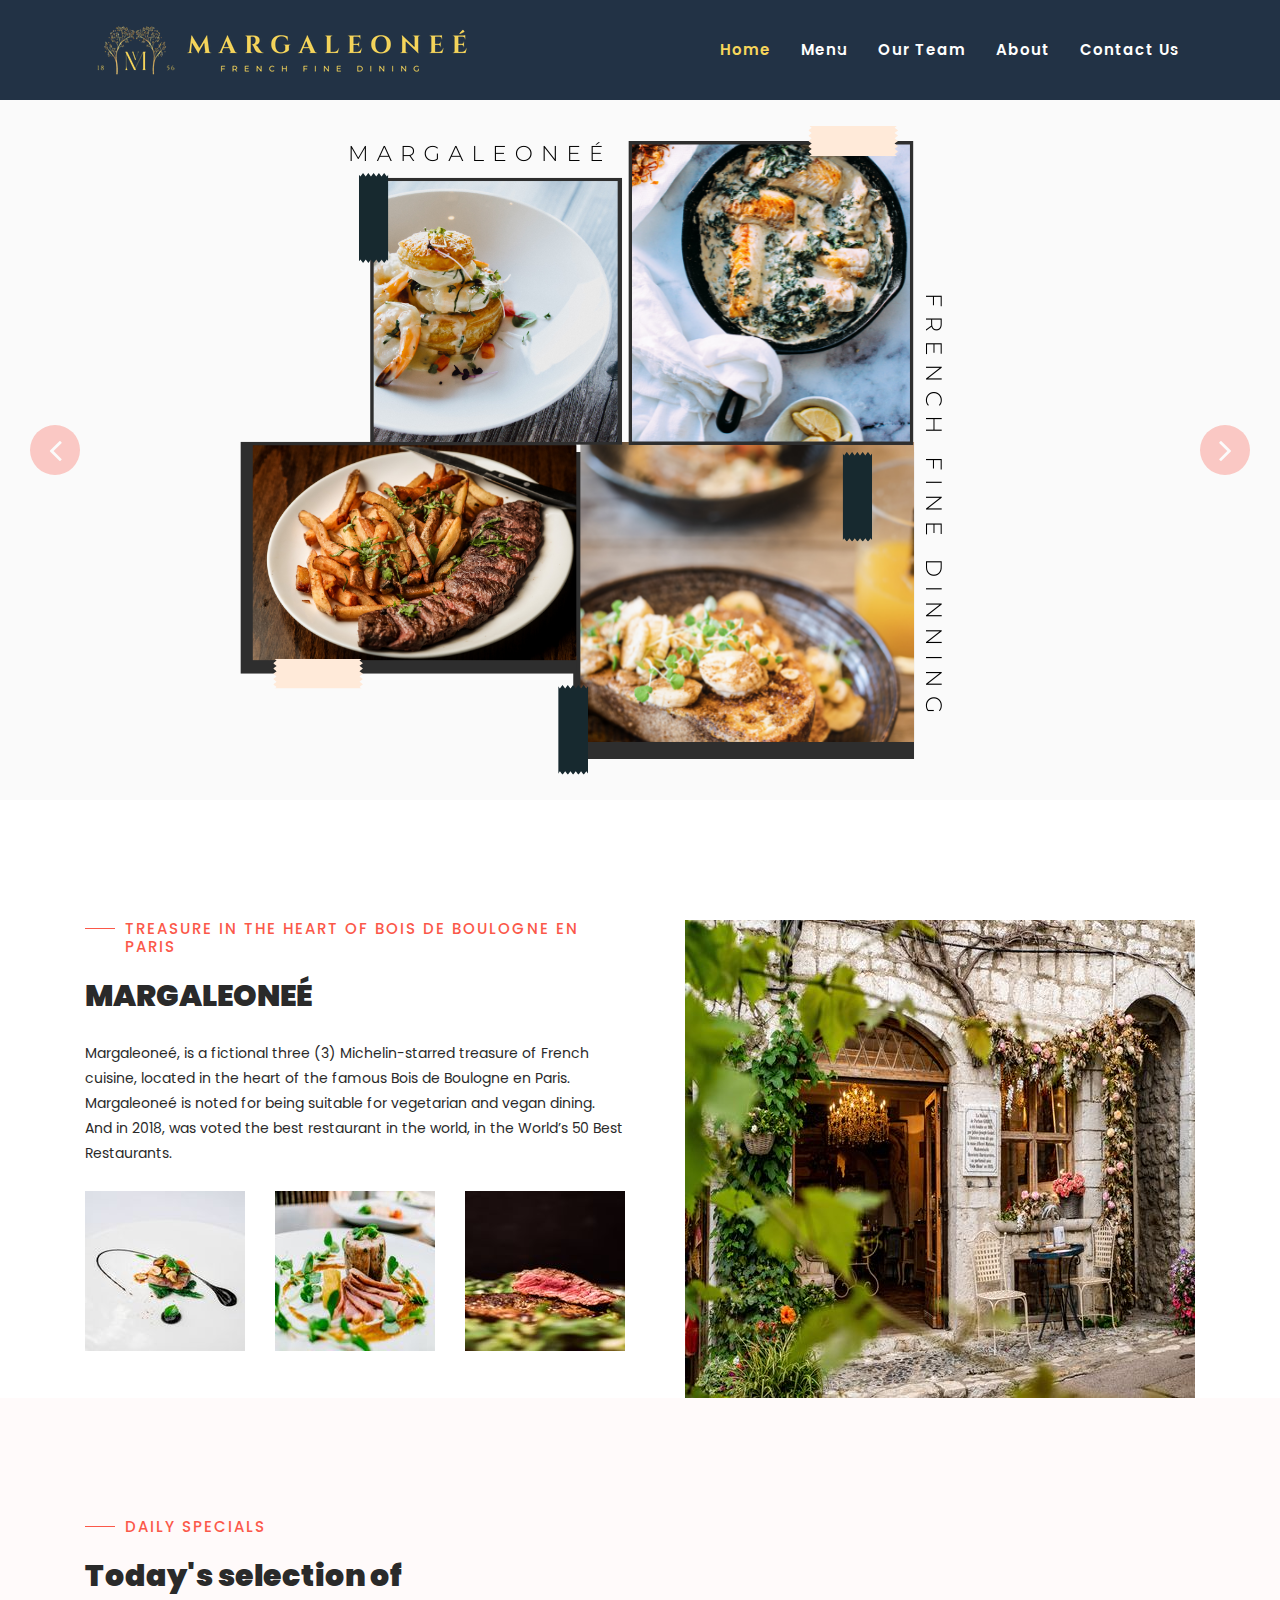
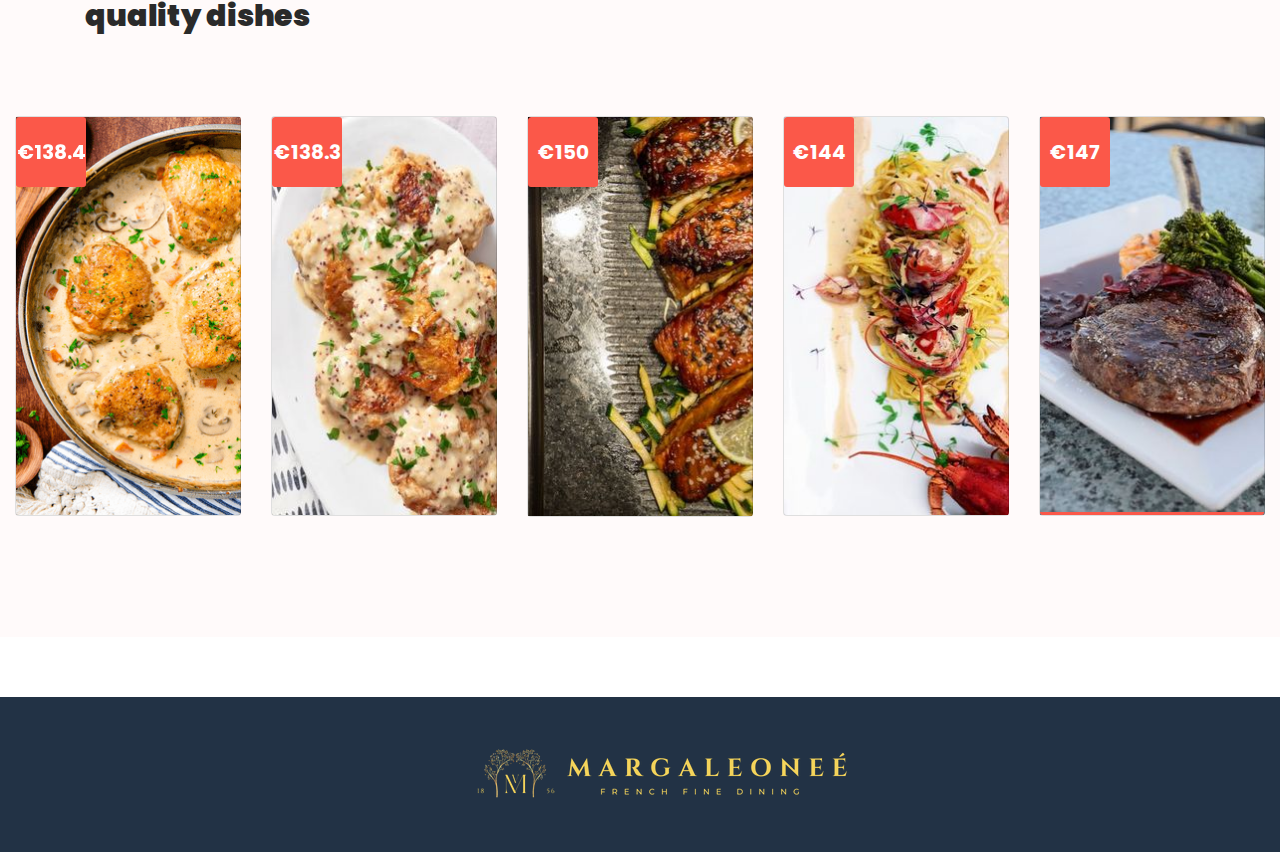
<file: index.html>
<!DOCTYPE html>
<html lang="en">

  <head>

    <meta charset="utf-8">
    <meta name="viewport" content="width=device-width, initial-scale=1, shrink-to-fit=no">
    <meta name="description" content="">
    <meta name="author" content="">
    <link href="https://fonts.googleapis.com/css?family=Poppins:100,200,300,400,500,600,700,800,900&display=swap" rel="stylesheet">
    <link href="https://fonts.googleapis.com/css2?family=Dancing+Script:wght@400;500;600;700&display=swap" rel="stylesheet">
    <link rel="icon" type="image/png" href="/assets/images/favicon.png">
    <title>Official Website - Margaleoneé</title>

    <!-- Additional CSS Files -->
    <link rel="stylesheet" type="text/css" href="assets/css/bootstrap.min.css">

    <link rel="stylesheet" type="text/css" href="assets/css/font-awesome.css">

    <link rel="stylesheet" href="assets/css/maincss.css">

    <link rel="stylesheet" href="assets/css/owl-carousel.css">

    <link rel="stylesheet" href="assets/css/lightbox.css">

    </head>
    
    <body>
    
    <!-- ***** Preloader Start ***** -->
    <div id="preloader">
        <div class="jumper">
            <div></div>
            <div></div>
            <div></div>
        </div>
    </div>  
    <!-- ***** Preloader End ***** -->
    
    <!-- ***** Header Area Start ***** -->
    <header class="header-area header-sticky">
        <div class="container">
            <div class="row">
                <div class="col-12">
                    <nav class="main-nav">
                        <!-- ***** Logo Start ***** -->
                        <a href="/index.html" class="logo">
                            <img src="assets/images/400x55.png">
                        </a>
                        <!-- ***** Logo End ***** -->
                        <!-- ***** Menu Start ***** -->
                        <ul class="nav">
                            <li class="scroll-to-section"><a href="/index.html" class="active">Home</a></li>
                            <li class="submenu">
                                <a href="javascript:;">Menu</a>
                                <ul>
                                    <li><a href="/appetizers.html" target="_blank">Appetizers</a></li>
                                    <li><a href="/maincourse.html" target="_blank">Main Course</a></li>
                                    <li><a href="/desserts.html" target="_blank">Desserts</a></li>
                                    <li><a href="/beverages.html" target="_blank">Beverages</a></li>
                                    <li><a href="/wines.html" target="_blank">Wines</a></li>
                                </ul>
                            </li>
                            <li class="scroll-to-section"><a href="/team.html">Our Team</a></li> 
                            <li class="scroll-to-section"><a href="/aboutus.html">About</a></li>
                            <li class="submenu">
                                <a href="javascript:;">Contact Us</a>
                                <ul>
                                    <li><a href="/locations.html">Locations</a></li>
                                    <li><a href="/booking.html">Booking & Reservations</a></li>
                                </ul>
                            </li>
                        </ul>
                        </ul>        
                        <a class='menu-trigger'>
                            <span>Menu</span>
                        </a>
                        <!-- ***** Menu End ***** -->
                    </nav>
                </div>
            </div>
        </div>
    </header>
    <!-- ***** Header Area End ***** -->

    <!-- ***** Main Banner Area Start ***** -->
    <div id="top">
        <div class="container-fluid">
            <div class="row">
                <div class="col-lg-8">
                    <div class="main-banner header-text">
                        <div class="Modern-Slider">
                          <!-- Item -->
                          <div class="item">
                            <div class="img-fill">
                                <img src="assets/images/slide1.png" alt="">
                            </div>
                          </div>
                          <!-- // Item -->
                          <!-- Item -->
                          <div class="item">
                            <div class="img-fill">
                                <img src="assets/images/veggather.jpg" alt="">
                            </div>
                          </div>
                          <!-- // Item -->
                          <!-- Item -->
                          <div class="item">
                            <div class="img-fill">
                                <img src="assets/images/slide2.png" alt="">
                            </div>
                          </div>
                          <!-- // Item -->
                          <!-- Item -->
                          <div class="item">
                            <div class="img-fill">
                                <img src="assets/images/dining.jpg" alt="">
                            </div>
                          </div>
                          <!-- // Item -->
                        </div>
                    </div>
                </div>
            </div>
        </div>
    </div>
    <!-- ***** Main Banner Area End ***** -->

    <!-- ***** About Area Starts ***** -->
    <section class="section" id="about" style="margin-bottom: 0px;">
        <div class="container">
            <div class="row">
                <div class="col-lg-6 col-md-6 col-xs-12">
                    <div class="left-text-content">
                        <div class="section-heading">
                            <h6>TREASURE IN THE HEART OF BOIS DE BOULOGNE EN PARIS</h6>
                            <h2>MARGALEONEÉ</h2>
                        </div>
                        <p>Margaleoneé, is a fictional three (3) Michelin-starred treasure of French cuisine, located in the heart of the famous Bois de Boulogne en Paris. Margaleoneé is noted for being suitable for vegetarian and vegan dining. And in 2018, was voted the best restaurant in the world, in the World’s 50 Best Restaurants.</p>
                        <div class="row">
                            <div class="col-4">
                                <img src="assets/images/aboutfood1.jpg" alt="">
                            </div>
                            <div class="col-4">
                                <img src="assets/images/aboutfood2.jpg" alt="">
                            </div>
                            <div class="col-4">
                                <img src="assets/images/aboutfood3.jpg" alt="">
                            </div>
                        </div>
                    </div>
                </div>
                <div class="col-lg-6 col-md-6 col-xs-12">
                    <div class="right-content">
                        <div class="thumb">
                            <img src="assets/images/exterior.jpg" alt="">
                        </div>
                    </div>
                </div>
            </div>
        </div>
    </section>
    <!-- ***** About Area Ends ***** -->

    <!-- ***** Menu Area Starts ***** -->
    <section class="section" id="menu" style="margin-top: 0px;">
        <div class="container">
            <div class="row">
                <div class="col-lg-4">
                    <div class="section-heading">
                        <h6>Daily Specials</h6>
                        <h2>Today's selection of quality dishes</h2>
                    </div>
                </div>
            </div>
        </div>
        <div class="menu-item-carousel">
            <div class="col-lg-12">
                <div class="owl-menu-item owl-carousel">
                    <div class="item">
                        <div class='card card1'>
                            <div class="price"><h6>€138.4</h6></div>
                            <div class='info'>
                              <h1 class='title'>Chicken Fricassée</h1>
                              <p class='description'>Chicken Fricassée is a traditional French chicken stew made with browned chicken pieces.</p>
                              <div class="main-text-button">
                                  <div class="scroll-to-section"><a href="#"><i class="fa fa-angle-down"></i></a></div>
                              </div>
                            </div>
                        </div>
                    </div>
                    <div class="item">
                        <div class='card card2'>
                            <div class="price"><h6>€138.3</h6></div>
                            <div class='info'>
                              <h1 class='title'>Saucy French Chicken</h1>
                              <p class='description'>Crispy chicken, combined with a creamy bacon, mushroom, mustard and wine sauce</p>
                              <div class="main-text-button">
                                <div class="scroll-to-section"><a href="#"><i class="fa fa-angle-down"></i></a></div>
                              </div>
                            </div>
                        </div>
                    </div>
                    <div class="item">
                        <div class='card card3'>
                            <div class="price"><h6>€150</h6></div>
                            <div class='info'>
                              <h1 class='title'>Salmon Tartare</h1>
                              <p class='description'>Very popular fish renowned for its orange color and fatty meat. Our salmon is tartare grade, which means you can cook and enjoy it pretty much however you want</p>
                              <div class="main-text-button">
                                <div class="scroll-to-section"><a href="#"><i class="fa fa-angle-down"></i></a></div>
                              </div>
                            </div>
                        </div>
                    </div>
                    <div class="item">
                        <div class='card card4'>
                            <div class="price"><h6>€144</h6></div>
                            <div class='info'>
                              <h1 class='title'>Lobster alla Diavola</h1>
                              <p class='description'>Enjoy Lobster Cavatelli, made fresh daily: maine lobster, Mushrooms, Peas, & lemon cream</p>
                              <div class="main-text-button">
                                <div class="scroll-to-section"><a href="#"><i class="fa fa-angle-down"></i></a></div>
                              </div>
                            </div>
                        </div>
                    </div>
                    <div class="item">
                        <div class='card card5'>
                            <div class="price"><h6>€147</h6></div>
                            <div class='info'>
                              <h1 class='title'>Meat Galore</h1>
                              <p class='description'>Just a stone’s throw from French fine dining establishment known for their juicy, succulent steaks.
                              </p>
                              <div class="main-text-button">
                                <div class="scroll-to-section"><a href="#"><i class="fa fa-angle-down"></i></a></div>
                              </div>
                            </div>
                        </div>
                    </div>
                </div>
            </div>
        </div>
    </section>
    <!-- ***** Menu Area Ends ***** -->
    
    <!-- ***** Footer Start ***** -->
    <footer>
        <div class="container">
            <div class="row">
                <div class="col-lg-4 col-xs-12">
                    <div class="right-text-content">
                    </div>
                </div>
                <div class="col-lg-4">
                    <div class="logo">
                        <a href="index.html"><img src="assets/images/400x55.png" alt=""></a>
                    </div>
                </div>
                <div class="col-lg-4 col-xs-12">
                </div>
            </div>
        </div>
    </footer>

    <!-- jQuery -->
    <script src="assets/js/jquery-2.1.0.min.js"></script>

    <!-- Bootstrap -->
    <script src="assets/js/popper.js"></script>
    <script src="assets/js/bootstrap.min.js"></script>

    <!-- Plugins -->
    <script src="assets/js/owl-carousel.js"></script>
    <script src="assets/js/accordions.js"></script>
    <script src="assets/js/datepicker.js"></script>
    <script src="assets/js/scrollreveal.min.js"></script>
    <script src="assets/js/waypoints.min.js"></script>
    <script src="assets/js/jquery.counterup.min.js"></script>
    <script src="assets/js/imgfix.min.js"></script> 
    <script src="assets/js/slick.js"></script> 
    <script src="assets/js/lightbox.js"></script> 
    <script src="assets/js/isotope.js"></script> 
    
    <!-- Global Init -->
    <script src="assets/js/custom.js"></script>
    <script>

        $(function() {
            var selectedClass = "";
            $("p").click(function(){
            selectedClass = $(this).attr("data-rel");
            $("#portfolio").fadeTo(50, 0.1);
                $("#portfolio div").not("."+selectedClass).fadeOut();
            setTimeout(function() {
              $("."+selectedClass).fadeIn();
              $("#portfolio").fadeTo(50, 1);
            }, 500);
                
            });
        });

    </script>
  </body>
</html>
</file>
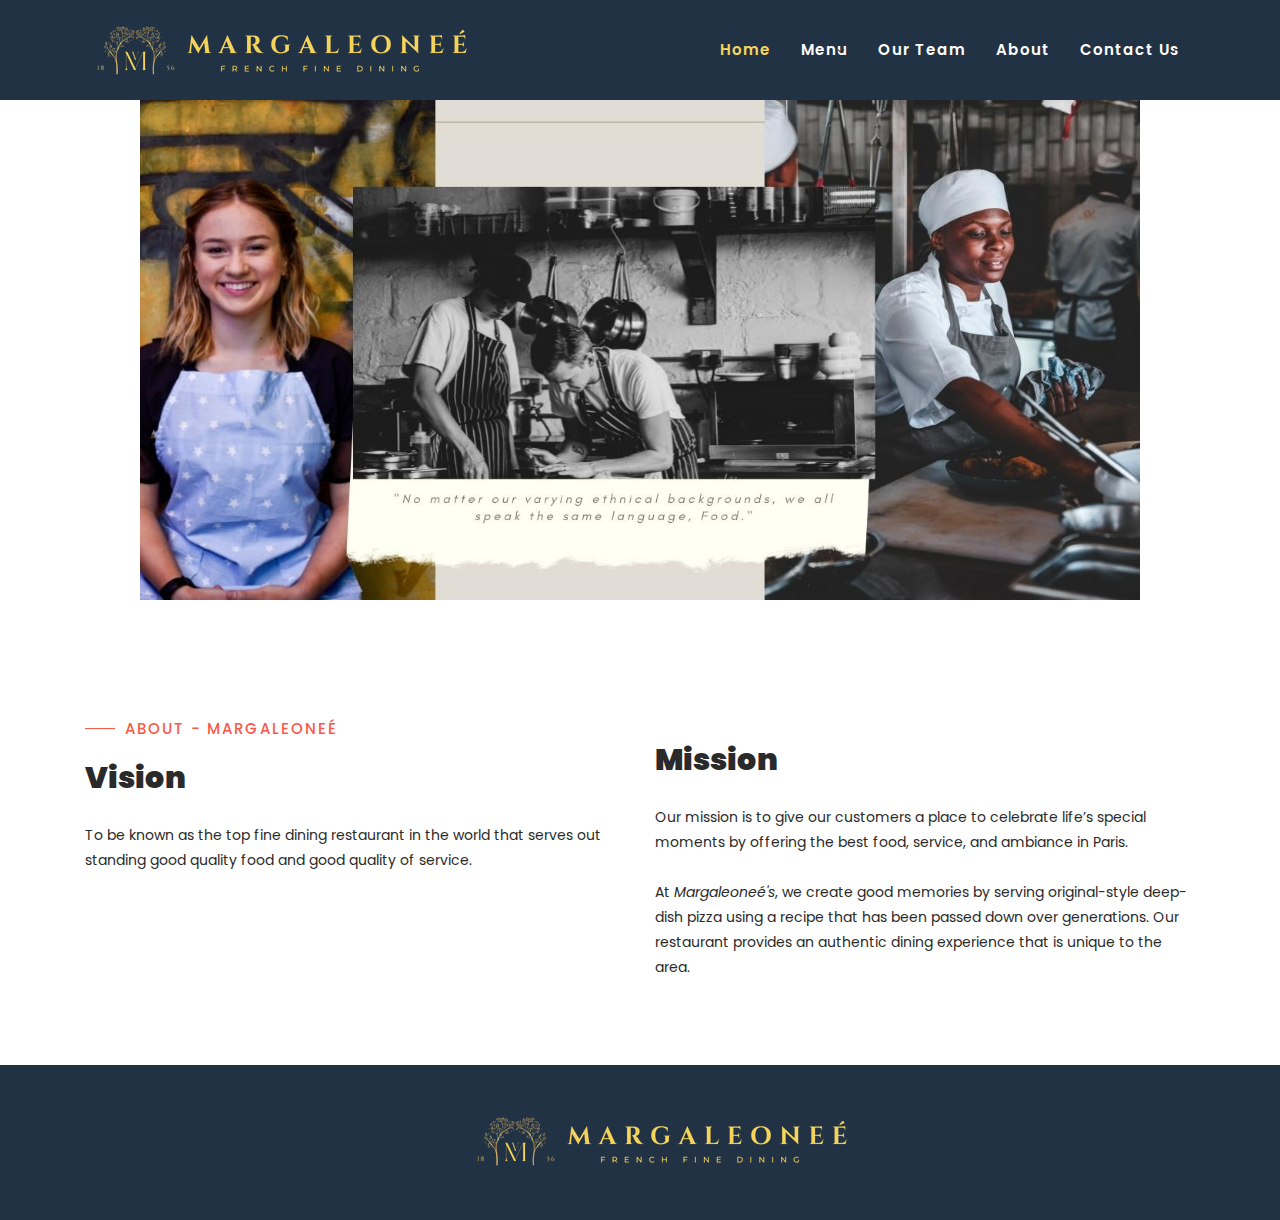
<file: aboutus.html>
<!DOCTYPE html>
<html lang="en">

  <head>

    <meta charset="utf-8">
    <meta name="viewport" content="width=device-width, initial-scale=1, shrink-to-fit=no">
    <meta name="description" content="">
    <meta name="author" content="">
    <link href="https://fonts.googleapis.com/css?family=Poppins:100,200,300,400,500,600,700,800,900&display=swap" rel="stylesheet">
    <link href="https://fonts.googleapis.com/css2?family=Dancing+Script:wght@400;500;600;700&display=swap" rel="stylesheet">

    <title>About - Margaleoneé</title>

    <!-- Additional CSS Files -->
    <link rel="stylesheet" type="text/css" href="assets/css/bootstrap.min.css">

    <link rel="stylesheet" type="text/css" href="assets/css/font-awesome.css">

    <link rel="stylesheet" href="assets/css/maincss.css">

    <link rel="stylesheet" href="assets/css/owl-carousel.css">

    <link rel="stylesheet" href="assets/css/lightbox.css">

    </head>
    
    <body>
    
    <!-- ***** Preloader Start ***** -->
    <div id="preloader">
        <div class="jumper">
            <div></div>
            <div></div>
            <div></div>
        </div>
    </div>  
    <!-- ***** Preloader End ***** -->
    
    
   <!-- ***** Header Area Start ***** -->
   <header class="header-area header-sticky">
    <div class="container">
        <div class="row">
            <div class="col-12">
                <nav class="main-nav">
                    <!-- ***** Logo Start ***** -->
                    <a href="index.html" class="logo">
                        <img src="assets/images/400x55.png">
                    </a>
                    <!-- ***** Logo End ***** -->
                    <!-- ***** Menu Start ***** -->
                    <ul class="nav">
                        <li class="scroll-to-section"><a href="/index.html" class="active">Home</a></li>
                        <li class="submenu">
                            <a href="javascript:;">Menu</a>
                            <ul>
                                <li><a href="/appetizers.html" target="_blank">Appetizers</a></li>
                                <li><a href="/maincourse.html" target="_blank">Main Course</a></li>
                                <li><a href="/desserts.html" target="_blank">Desserts</a></li>
                                <li><a href="/beverages.html" target="_blank">Beverages</a></li>
                                <li><a href="/wines.html" target="_blank">Wines</a></li>
                            </ul>
                        </li>
                        <li class="scroll-to-section"><a href="/team.html">Our Team</a></li> 
                        <li class="scroll-to-section"><a href="/aboutus.html">About</a></li>
                        <li class="submenu">
                            <a href="javascript:;">Contact Us</a>
                            <ul>
                                <li><a href="/locations.html">Locations</a></li>
                                <li><a href="/booking.html">Booking & Reservations</a></li>
                            </ul>
                        </li>
                    </ul>
                    </ul>        
                    <a class='menu-trigger'>
                        <span>Menu</span>
                    </a>
                    <!-- ***** Menu End ***** -->
                </nav>
            </div>
        </div>
    </div>
</header>
<!-- ***** Header Area End ***** -->

    <!-- ***** Main Banner Area Start ***** -->
    <div id="top">
        <div class="container-fluid">
            <div class="row" style="justify-content: center;">
                <!-- <div class="col-lg-8">
                    <div class="main-banner header-text">
                        <div class="Modern-Slider">
                            <div class="item">
                                <div class="img-fill">
                                    
                                </div>
                            </div>
                        </div>
                    </div>
                </div> -->
                <img src="assets/images/aboutteam.jpg" style="width: 1000px; height: 500px;" alt="">
            </div>
        </div>
    </div>
    <!-- ***** Main Banner Area End ***** -->

    <!-- ***** About Area Starts ***** -->
    <section class="section" id="about">
        <div class="container">
            <div class="row" style="justify-content: center;">
                <div class="col-lg-6 col-md-6 col-xs-12">
                    <div class="left-text-content">
                        <div class="section-heading">
                            <h6>About - Margaleoneé</h6>
                            <h2>Vision</h2>
                        </div>
                        <p>To be known as the top fine dining restaurant in the world that serves out standing good quality food and good quality of service.</p>
                        <!-- <div class="row">
                            <div class="col-4">
                                <img src="assets/images/about-thumb-01.jpg" alt="">
                            </div>
                            <div class="col-4">
                                <img src="assets/images/about-thumb-02.jpg" alt="">
                            </div>
                            <div class="col-4">
                                <img src="assets/images/about-thumb-03.jpg" alt="">
                            </div>
                        </div> -->
                    </div>
                </div>
                <div class="col-lg-6 col-md-6 col-xs-12">
                    <div class="left-text-content">
                        <div class="section-heading">
                            <h2>Mission</h2>
                        </div>
                        <p>Our mission is to give our customers a place to celebrate life’s special moments by offering the best food, service, and ambiance in Paris. <br><br>
                        At <em>Margaleoneé's</em>, we create good memories by serving original-style deep-dish pizza using a recipe that has been passed down over generations. Our restaurant provides an authentic dining experience that is unique to the area.
                        </p>
                        <!-- <div class="row">
                            <div class="col-4">
                                <img src="assets/images/about-thumb-01.jpg" alt="">
                            </div>
                            <div class="col-4">
                                <img src="assets/images/about-thumb-02.jpg" alt="">
                            </div>
                            <div class="col-4">
                                <img src="assets/images/about-thumb-03.jpg" alt="">
                            </div>
                        </div> -->
                    </div>
                </div>
                
            </div>
        </div>
    </section>
    <!-- ***** About Area Ends ***** -->
    
    <!-- ***** Footer Start ***** -->
    <footer>
        <div class="container">
            <div class="row">
                <div class="col-lg-4 col-xs-12"></div>
                <div class="col-lg-4">
                    <div class="logo">
                        <a href="index.html"><img src="assets/images/400x55.png" alt=""></a>
                    </div>
                </div>
            </div>
        </div>
    </footer>

    <!-- jQuery -->
    <script src="assets/js/jquery-2.1.0.min.js"></script>

    <!-- Bootstrap -->
    <script src="assets/js/popper.js"></script>
    <script src="assets/js/bootstrap.min.js"></script>

    <!-- Plugins -->
    <script src="assets/js/owl-carousel.js"></script>
    <script src="assets/js/accordions.js"></script>
    <script src="assets/js/datepicker.js"></script>
    <script src="assets/js/scrollreveal.min.js"></script>
    <script src="assets/js/waypoints.min.js"></script>
    <script src="assets/js/jquery.counterup.min.js"></script>
    <script src="assets/js/imgfix.min.js"></script> 
    <script src="assets/js/slick.js"></script> 
    <script src="assets/js/lightbox.js"></script> 
    <script src="assets/js/isotope.js"></script> 
    
    <!-- Global Init -->
    <script src="assets/js/custom.js"></script>
    <script>

        $(function() {
            var selectedClass = "";
            $("p").click(function(){
            selectedClass = $(this).attr("data-rel");
            $("#portfolio").fadeTo(50, 0.1);
                $("#portfolio div").not("."+selectedClass).fadeOut();
            setTimeout(function() {
              $("."+selectedClass).fadeIn();
              $("#portfolio").fadeTo(50, 1);
            }, 500);
                
            });
        });

    </script>
  </body>
</html>
</file>
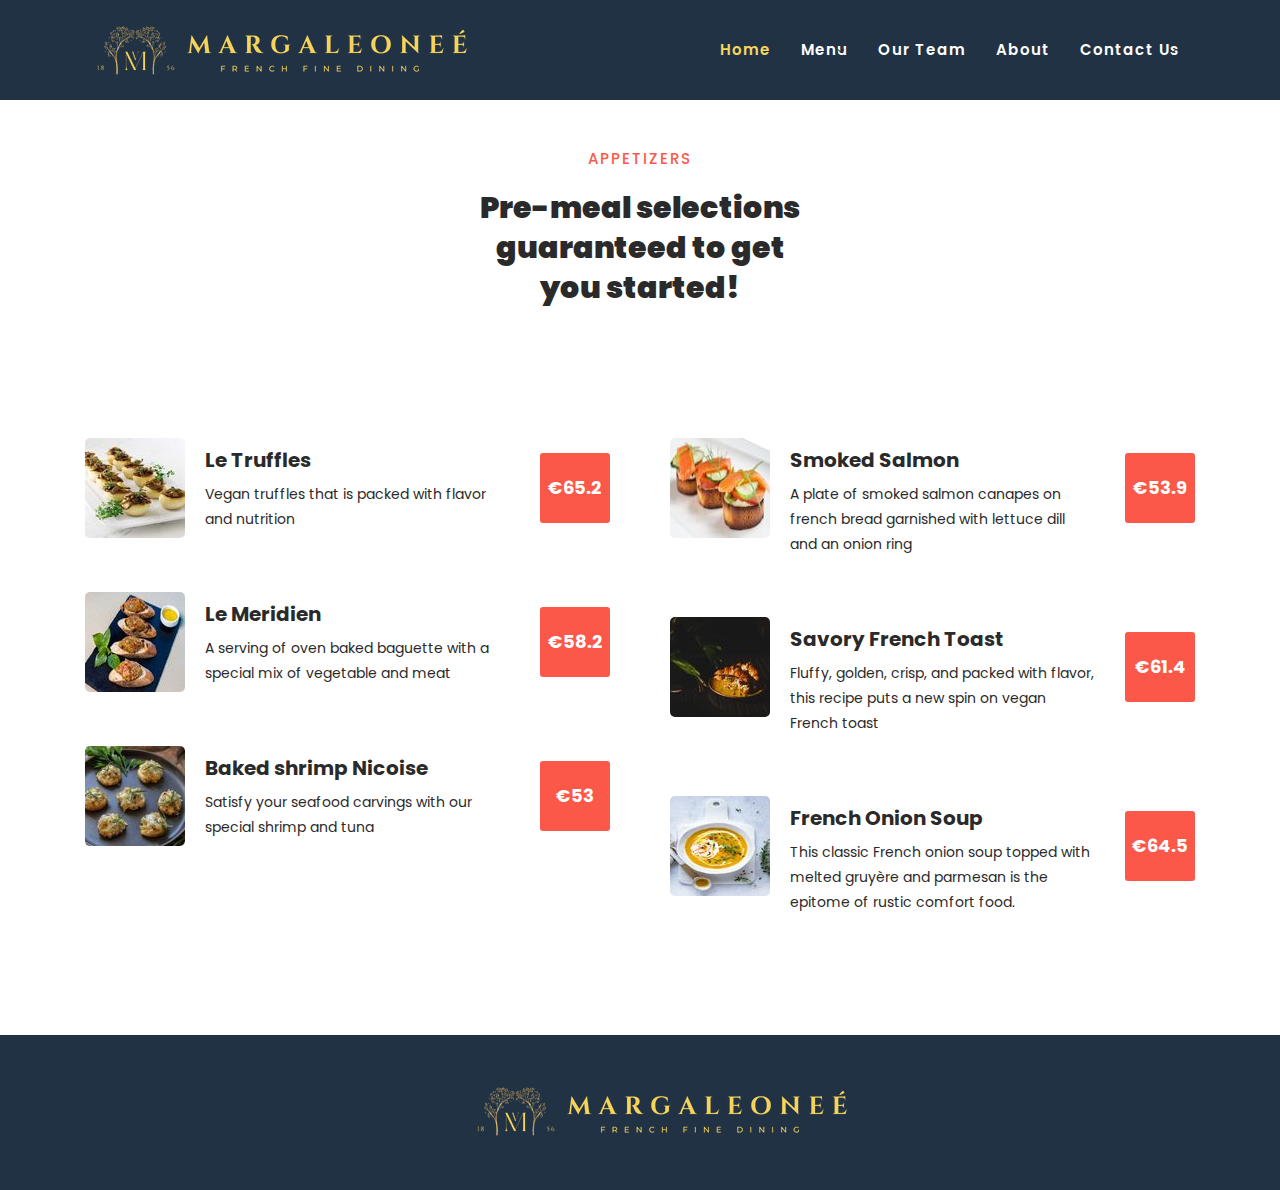
<file: appetizers.html>
<!DOCTYPE html>
<html lang="en">

  <head>

    <meta charset="utf-8">
    <meta name="viewport" content="width=device-width, initial-scale=1, shrink-to-fit=no">
    <meta name="description" content="">
    <meta name="author" content="">
    <link href="https://fonts.googleapis.com/css?family=Poppins:100,200,300,400,500,600,700,800,900&display=swap" rel="stylesheet">
    <link href="https://fonts.googleapis.com/css2?family=Dancing+Script:wght@400;500;600;700&display=swap" rel="stylesheet">
    <link rel="icon" type="image/png" href="/assets/images/favicon.png">
    <title>Appetizers - Margaleoneé</title>

    <!-- Additional CSS Files -->
    <link rel="stylesheet" type="text/css" href="assets/css/bootstrap.min.css">

    <link rel="stylesheet" type="text/css" href="assets/css/font-awesome.css">

    <link rel="stylesheet" href="assets/css/maincss.css">

    <link rel="stylesheet" href="assets/css/owl-carousel.css">

    <link rel="stylesheet" href="assets/css/lightbox.css">

    </head>
    
    <body>
    
    <!-- ***** Preloader Start ***** -->
    <div id="preloader">
        <div class="jumper">
            <div></div>
            <div></div>
            <div></div>
        </div>
    </div>  
    <!-- ***** Preloader End ***** -->
    
    
    <!-- ***** Header Area Start ***** -->
    <header class="header-area header-sticky">
        <div class="container">
            <div class="row">
                <div class="col-12">
                    <nav class="main-nav">
                        <!-- ***** Logo Start ***** -->
                        <a href="/index.html" class="logo">
                            <img src="assets/images/400x55.png">
                        </a>
                        <!-- ***** Logo End ***** -->
                        <!-- ***** Menu Start ***** -->
                        <ul class="nav">
                            <li class="scroll-to-section"><a href="/index.html" class="active">Home</a></li>
                            <li class="submenu">
                                <a href="javascript:;">Menu</a>
                                <ul>
                                    <li><a href="/appetizers.html" target="_blank">Appetizers</a></li>
                                    <li><a href="/maincourse.html" target="_blank">Main Course</a></li>
                                    <li><a href="/desserts.html" target="_blank">Desserts</a></li>
                                    <li><a href="/beverages.html" target="_blank">Beverages</a></li>
                                    <li><a href="/wines.html" target="_blank">Wines</a></li>
                                </ul>
                            </li>
                            <li class="scroll-to-section"><a href="/team.html">Our Team</a></li> 
                            <li class="scroll-to-section"><a href="/aboutus.html">About</a></li>
                            <li class="submenu">
                                <a href="javascript:;">Contact Us</a>
                                <ul>
                                    <li><a href="/locations.html">Locations</a></li>
                                    <li><a href="/booking.html">Booking & Reservations</a></li>
                                </ul>
                            </li>
                        </ul>
                        </ul>        
                        <a class='menu-trigger'>
                            <span>Menu</span>
                        </a>
                        <!-- ***** Menu End ***** -->
                    </nav>
                </div>
            </div>
        </div>
    </header>
    <!-- ***** Header Area End ***** -->

    <!-- ***** Menu Area Starts ***** -->
    <section class="section" id="offers" style="padding-top: 150px;">
        <div class="container">
            <div class="row">
                <div class="col-lg-4 offset-lg-4 text-center">
                    <div class="section-heading">
                        <h6>Appetizers</h6>
                        <h2>Pre-meal selections guaranteed to get you started!</h2>
                    </div>
                </div>
            </div>
            <div class="row">
                <div class="col-lg-12">
                    <div class="row" id="tabs">
                        <div class="col-lg-12">
                            <section class='tabs-content'>
                                <article id='tabs-1'>
                                    <div class="row">
                                        <div class="col-lg-6">
                                            <div class="row">
                                                <div class="left-list">
                                                    <div class="col-lg-12">
                                                        <div class="tab-item">
                                                            <img src="assets/images/appetizers1.jpg" alt="">
                                                            <h4>Le Truffles</h4>
                                                            <p>Vegan truffles that is packed with flavor and nutrition</p>
                                                            <div class="price">
                                                                <h6>€65.2</h6>
                                                            </div>
                                                        </div>
                                                    </div>
                                                    <div class="col-lg-12">
                                                        <div class="tab-item">
                                                            <img src="assets/images/appetizers2.jpg" alt="">
                                                            <h4>Le Meridien</h4>
                                                            <p>A serving of oven baked baguette with a special mix of vegetable and meat</p>
                                                            <div class="price">
                                                                <h6>€58.2</h6>
                                                            </div>
                                                        </div>
                                                    </div>
                                                    <div class="col-lg-12">
                                                        <div class="tab-item">
                                                            <img src="assets/images/appetizers3.jpg" alt="">
                                                            <h4>Baked shrimp Nicoise</h4>
                                                            <p>Satisfy your seafood carvings with our special shrimp and tuna</p>
                                                            <div class="price">
                                                                <h6>€53</h6>
                                                            </div>
                                                        </div>
                                                    </div>
                                                </div>
                                            </div>
                                        </div>
                                        <div class="col-lg-6">
                                            <div class="row">
                                                <div class="right-list">
                                                    <div class="col-lg-12">
                                                        <div class="tab-item">
                                                            <img src="assets/images/appetizers4.jpg" alt="">
                                                            <h4>Smoked Salmon</h4>
                                                            <p>A plate of smoked salmon canapes on french bread garnished with lettuce dill and an onion ring</p>
                                                            <div class="price">
                                                                <h6>€53.9</h6>
                                                            </div>
                                                        </div>
                                                    </div>
                                                    <div class="col-lg-12">
                                                        <div class="tab-item">
                                                            <img src="assets/images/appetizers5.jpg" alt="">
                                                            <h4>Savory French Toast</h4>
                                                            <p>Fluffy, golden, crisp, and packed with flavor, this recipe puts a new spin on vegan French toast</p>
                                                            <div class="price">
                                                                <h6>€61.4</h6>
                                                            </div>
                                                        </div>
                                                    </div>
                                                    <div class="col-lg-12">
                                                        <div class="tab-item">
                                                            <img src="assets/images/appetizers6.jpg" alt="">
                                                            <h4>French Onion Soup</h4>
                                                            <p>This classic French onion soup topped with melted gruyère and parmesan is the epitome of rustic comfort food.</p>
                                                            <div class="price">
                                                                <h6>€64.5</h6>
                                                            </div>
                                                        </div>
                                                    </div>
                                                </div>
                                            </div>
                                        </div>
                                    </div>
                                </article>
                            </section>
                        </div>
                    </div>
                </div>
            </div>
        </div>
    </section>
    
    <!-- ***** Footer Start ***** -->
    <footer>
        <div class="container">
            <div class="row">
                <div class="col-lg-4 col-xs-12"></div>
                <div class="col-lg-4">
                    <div class="logo">
                        <a href="index.html"><img src="assets/images/400x55.png" alt=""></a>
                    </div>
                </div>
            </div>
        </div>
    </footer>

    <!-- jQuery -->
    <script src="assets/js/jquery-2.1.0.min.js"></script>

    <!-- Bootstrap -->
    <script src="assets/js/popper.js"></script>
    <script src="assets/js/bootstrap.min.js"></script>

    <!-- Plugins -->
    <script src="assets/js/owl-carousel.js"></script>
    <script src="assets/js/accordions.js"></script>
    <script src="assets/js/datepicker.js"></script>
    <script src="assets/js/scrollreveal.min.js"></script>
    <script src="assets/js/waypoints.min.js"></script>
    <script src="assets/js/jquery.counterup.min.js"></script>
    <script src="assets/js/imgfix.min.js"></script> 
    <script src="assets/js/slick.js"></script> 
    <script src="assets/js/lightbox.js"></script> 
    <script src="assets/js/isotope.js"></script> 
    
    <!-- Global Init -->
    <script src="assets/js/custom.js"></script>
    <script>

        $(function() {
            var selectedClass = "";
            $("p").click(function(){
            selectedClass = $(this).attr("data-rel");
            $("#portfolio").fadeTo(50, 0.1);
                $("#portfolio div").not("."+selectedClass).fadeOut();
            setTimeout(function() {
              $("."+selectedClass).fadeIn();
              $("#portfolio").fadeTo(50, 1);
            }, 500);
                
            });
        });

    </script>
  </body>
</html>
</file>
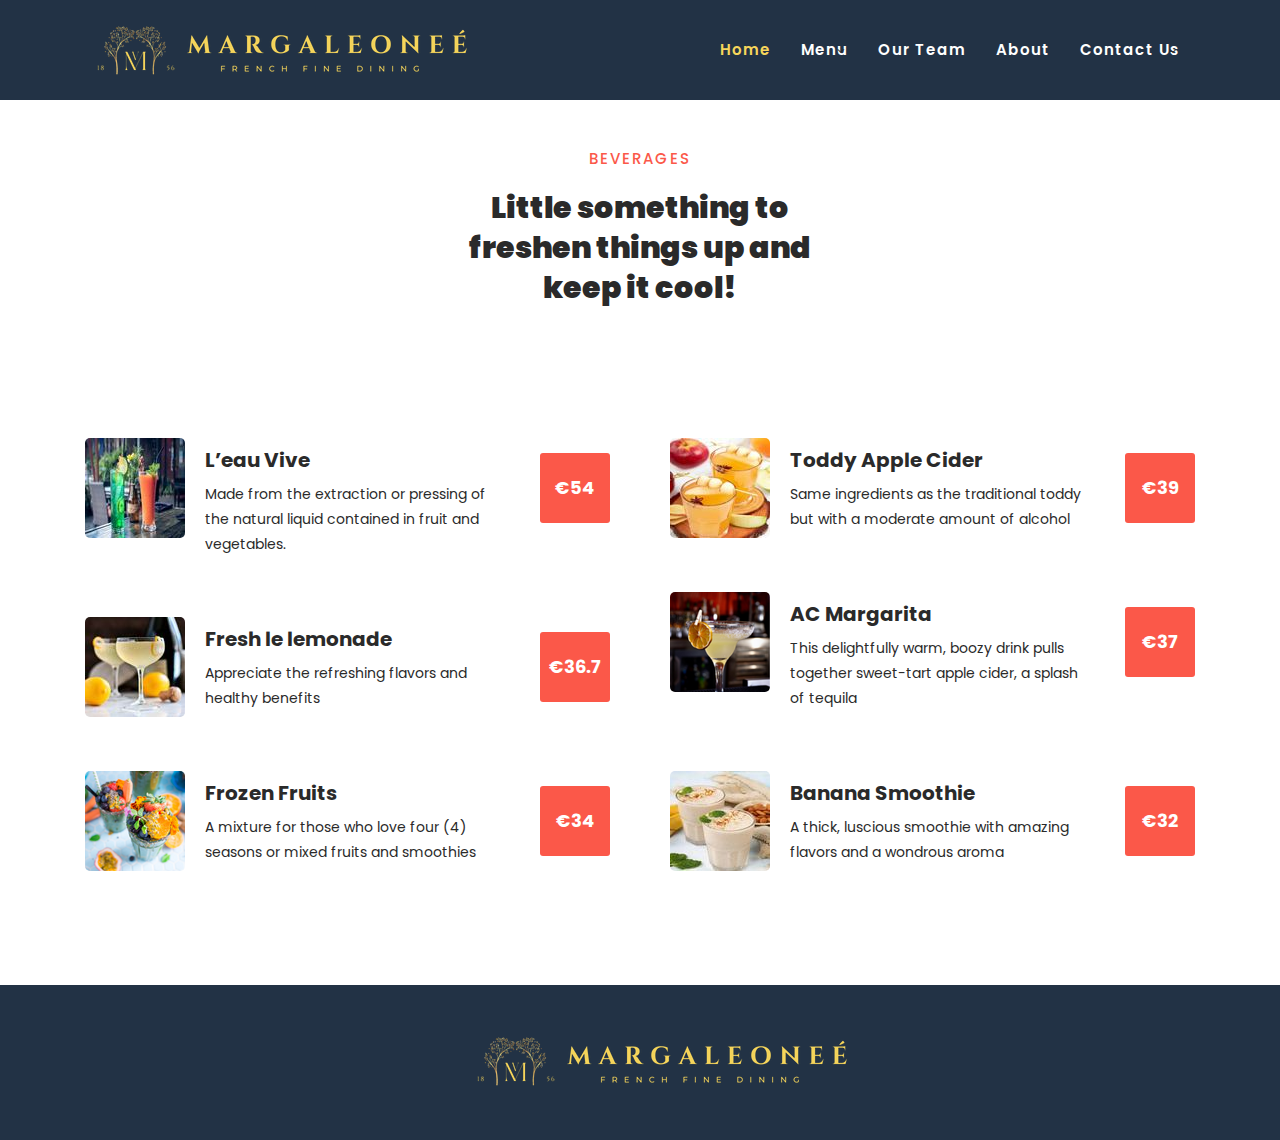
<file: beverages.html>
<!DOCTYPE html>
<html lang="en">

  <head>

    <meta charset="utf-8">
    <meta name="viewport" content="width=device-width, initial-scale=1, shrink-to-fit=no">
    <meta name="description" content="">
    <meta name="author" content="">
    <link href="https://fonts.googleapis.com/css?family=Poppins:100,200,300,400,500,600,700,800,900&display=swap" rel="stylesheet">
    <link href="https://fonts.googleapis.com/css2?family=Dancing+Script:wght@400;500;600;700&display=swap" rel="stylesheet">
    <link rel="icon" type="image/png" href="/assets/images/favicon.png">
    <title>Beverages - Margaleoneé</title>

    <!-- Additional CSS Files -->
    <link rel="stylesheet" type="text/css" href="assets/css/bootstrap.min.css">

    <link rel="stylesheet" type="text/css" href="assets/css/font-awesome.css">

    <link rel="stylesheet" href="assets/css/maincss.css">

    <link rel="stylesheet" href="assets/css/owl-carousel.css">

    <link rel="stylesheet" href="assets/css/lightbox.css">

    </head>
    
    <body>
    
    <!-- ***** Preloader Start ***** -->
    <div id="preloader">
        <div class="jumper">
            <div></div>
            <div></div>
            <div></div>
        </div>
    </div>  
    <!-- ***** Preloader End ***** -->
    
    
    <!-- ***** Header Area Start ***** -->
    <header class="header-area header-sticky">
        <div class="container">
            <div class="row">
                <div class="col-12">
                    <nav class="main-nav">
                        <!-- ***** Logo Start ***** -->
                        <a href="/index.html" class="logo">
                            <img src="assets/images/400x55.png">
                        </a>
                        <!-- ***** Logo End ***** -->
                        <!-- ***** Menu Start ***** -->
                        <ul class="nav">
                            <li class="scroll-to-section"><a href="/index.html" class="active">Home</a></li>
                            <li class="submenu">
                                <a href="javascript:;">Menu</a>
                                <ul>
                                    <li><a href="/appetizers.html" target="_blank">Appetizers</a></li>
                                    <li><a href="/maincourse.html" target="_blank">Main Course</a></li>
                                    <li><a href="/desserts.html" target="_blank">Desserts</a></li>
                                    <li><a href="/beverages.html" target="_blank">Beverages</a></li>
                                    <li><a href="/wines.html" target="_blank">Wines</a></li>
                                </ul>
                            </li>
                            <li class="scroll-to-section"><a href="/team.html">Our Team</a></li> 
                            <li class="scroll-to-section"><a href="/aboutus.html">About</a></li>
                            <li class="submenu">
                                <a href="javascript:;">Contact Us</a>
                                <ul>
                                    <li><a href="/locations.html">Locations</a></li>
                                    <li><a href="/booking.html">Booking & Reservations</a></li>
                                </ul>
                            </li>
                        </ul>
                        </ul>        
                        <a class='menu-trigger'>
                            <span>Menu</span>
                        </a>
                        <!-- ***** Menu End ***** -->
                    </nav>
                </div>
            </div>
        </div>
    </header>
    <!-- ***** Header Area End ***** -->

    <!-- ***** Menu Area Starts ***** -->
    <section class="section" id="offers" style="padding-top: 150px;">
        <div class="container">
            <div class="row">
                <div class="col-lg-4 offset-lg-4 text-center">
                    <div class="section-heading">
                        <h6>Beverages</h6>
                        <h2>Little something to freshen things up and keep it cool!</h2>
                    </div>
                </div>
            </div>
            <div class="row">
                <div class="col-lg-12">
                    <div class="row" id="tabs">
                        <div class="col-lg-12">
                            <section class='tabs-content'>
                                <article id='tabs-1'>
                                    <div class="row">
                                        <div class="col-lg-6">
                                            <div class="row">
                                                <div class="left-list">
                                                    <div class="col-lg-12">
                                                        <div class="tab-item">
                                                            <img src="assets/images/beverages1.jpg" alt="">
                                                            <h4>L’eau Vive</h4>
                                                            <p>Made from the extraction or pressing of the natural liquid contained in fruit and vegetables.</p>
                                                            <div class="price">
                                                                <h6>€54</h6>
                                                            </div>
                                                        </div>
                                                    </div>
                                                    <div class="col-lg-12">
                                                        <div class="tab-item">
                                                            <img src="assets/images/beverages2.jpg" alt="">
                                                            <h4>Fresh le lemonade</h4>
                                                            <p>Appreciate the refreshing flavors and healthy benefits </p>
                                                            <div class="price">
                                                                <h6>€36.7</h6>
                                                            </div>
                                                        </div>
                                                    </div>
                                                    <div class="col-lg-12">
                                                        <div class="tab-item">
                                                            <img src="assets/images/beverages3.png" alt="">
                                                            <h4>Frozen Fruits</h4>
                                                            <p>A mixture for those who love four (4) seasons or mixed fruits and smoothies</p>
                                                            <div class="price">
                                                                <h6>€34</h6>
                                                            </div>
                                                        </div>
                                                    </div>
                                                </div>
                                            </div>
                                        </div>
                                        <div class="col-lg-6">
                                            <div class="row">
                                                <div class="right-list">
                                                    <div class="col-lg-12">
                                                        <div class="tab-item">
                                                            <img src="assets/images/beverages4.jpg" alt="">
                                                            <h4>Toddy Apple Cider</h4>
                                                            <p>Same ingredients as the traditional toddy but with a moderate amount of alcohol</p>
                                                            <div class="price">
                                                                <h6>€39</h6>
                                                            </div>
                                                        </div>
                                                    </div>
                                                    <div class="col-lg-12">
                                                        <div class="tab-item">
                                                            <img src="assets/images/beverages5.png" alt="">
                                                            <h4>AC Margarita</h4>
                                                            <p>This delightfully warm, boozy drink pulls together sweet-tart apple cider, a splash of tequila</p>
                                                            <div class="price">
                                                                <h6>€37</h6>
                                                            </div>
                                                        </div>
                                                    </div>
                                                    <div class="col-lg-12">
                                                        <div class="tab-item">
                                                            <img src="assets/images/beverages6.jpg" alt="">
                                                            <h4>Banana Smoothie</h4>
                                                            <p>A thick, luscious smoothie with amazing flavors and a wondrous aroma</p>
                                                            <div class="price">
                                                                <h6>€32</h6>
                                                            </div>
                                                        </div>
                                                    </div>
                                                </div>
                                            </div>
                                        </div>
                                    </div>
                                </article>
                            </section>
                        </div>
                    </div>
                </div>
            </div>
        </div>
    </section>
    
    <!-- ***** Footer Start ***** -->
    <footer>
        <div class="container">
            <div class="row">
                <div class="col-lg-4 col-xs-12"></div>
                <div class="col-lg-4">
                    <div class="logo">
                        <a href="index.html"><img src="assets/images/400x55.png" alt=""></a>
                    </div>
                </div>
            </div>
        </div>
    </footer>

    <!-- jQuery -->
    <script src="assets/js/jquery-2.1.0.min.js"></script>

    <!-- Bootstrap -->
    <script src="assets/js/popper.js"></script>
    <script src="assets/js/bootstrap.min.js"></script>

    <!-- Plugins -->
    <script src="assets/js/owl-carousel.js"></script>
    <script src="assets/js/accordions.js"></script>
    <script src="assets/js/datepicker.js"></script>
    <script src="assets/js/scrollreveal.min.js"></script>
    <script src="assets/js/waypoints.min.js"></script>
    <script src="assets/js/jquery.counterup.min.js"></script>
    <script src="assets/js/imgfix.min.js"></script> 
    <script src="assets/js/slick.js"></script> 
    <script src="assets/js/lightbox.js"></script> 
    <script src="assets/js/isotope.js"></script> 
    
    <!-- Global Init -->
    <script src="assets/js/custom.js"></script>
    <script>

        $(function() {
            var selectedClass = "";
            $("p").click(function(){
            selectedClass = $(this).attr("data-rel");
            $("#portfolio").fadeTo(50, 0.1);
                $("#portfolio div").not("."+selectedClass).fadeOut();
            setTimeout(function() {
              $("."+selectedClass).fadeIn();
              $("#portfolio").fadeTo(50, 1);
            }, 500);
                
            });
        });

    </script>
  </body>
</html>
</file>
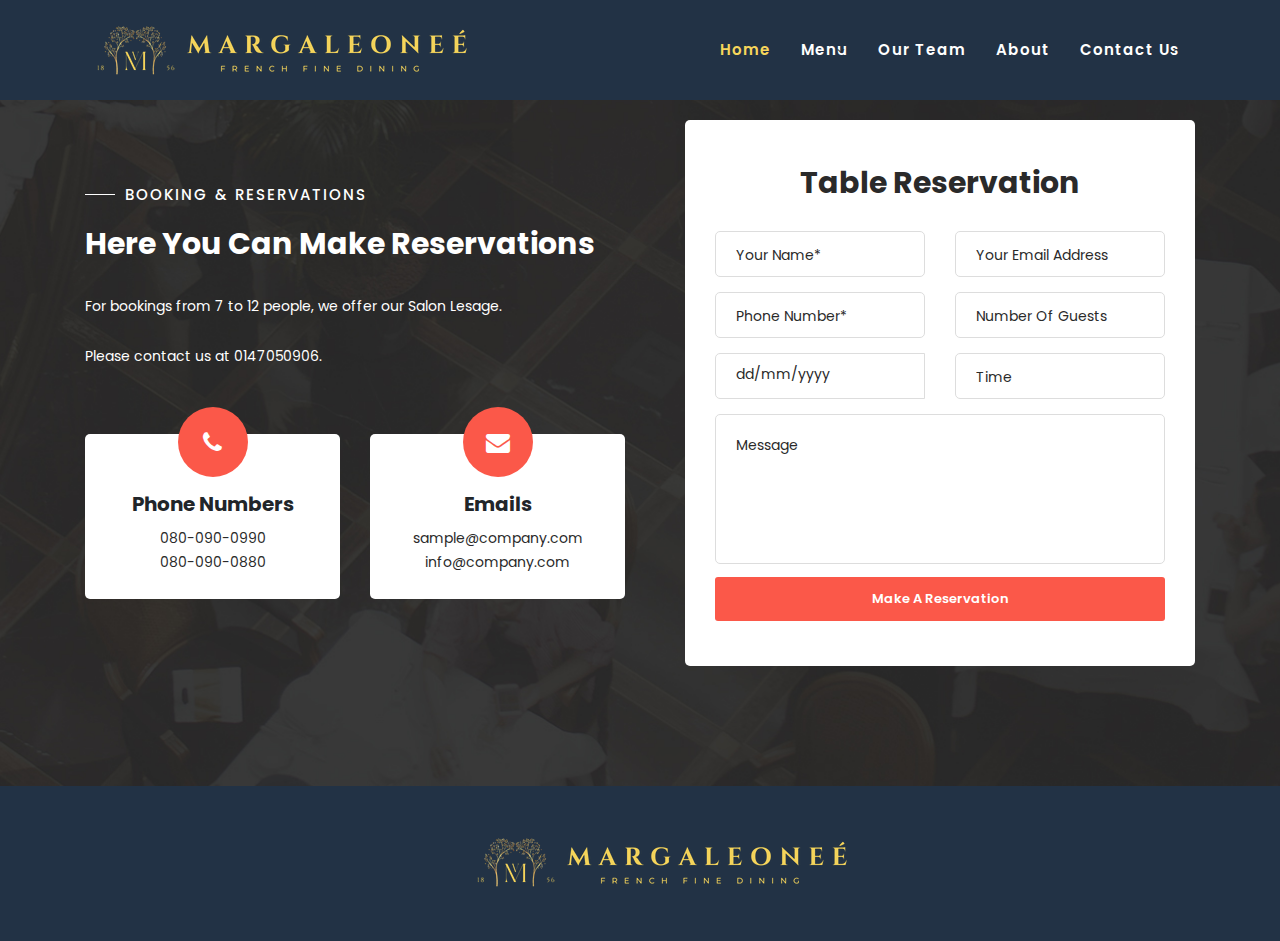
<file: booking.html>
<!DOCTYPE html>
<html lang="en">

  <head>

    <meta charset="utf-8">
    <meta name="viewport" content="width=device-width, initial-scale=1, shrink-to-fit=no">
    <meta name="description" content="">
    <meta name="author" content="">
    <link href="https://fonts.googleapis.com/css?family=Poppins:100,200,300,400,500,600,700,800,900&display=swap" rel="stylesheet">
    <link href="https://fonts.googleapis.com/css2?family=Dancing+Script:wght@400;500;600;700&display=swap" rel="stylesheet">
    <link rel="icon" type="image/png" href="/assets/images/favicon.png">
    <title>Booking & Reservations - Margaleoneé</title>

    <!-- Additional CSS Files -->
    <link rel="stylesheet" type="text/css" href="assets/css/bootstrap.min.css">

    <link rel="stylesheet" type="text/css" href="assets/css/font-awesome.css">

    <link rel="stylesheet" href="assets/css/maincss.css">

    <link rel="stylesheet" href="assets/css/owl-carousel.css">

    <link rel="stylesheet" href="assets/css/lightbox.css">

    </head>
    
    <body>
    
    <!-- ***** Preloader Start ***** -->
    <div id="preloader">
        <div class="jumper">
            <div></div>
            <div></div>
            <div></div>
        </div>
    </div>  
    <!-- ***** Preloader End ***** -->
    
    
    <!-- ***** Header Area Start ***** -->
    <header class="header-area header-sticky">
      <div class="container">
          <div class="row">
              <div class="col-12">
                  <nav class="main-nav">
                      <!-- ***** Logo Start ***** -->
                      <a href="/index.html" class="logo">
                          <img src="assets/images/400x55.png">
                      </a>
                      <!-- ***** Logo End ***** -->
                      <!-- ***** Menu Start ***** -->
                      <ul class="nav">
                          <li class="scroll-to-section"><a href="/index.html" class="active">Home</a></li>
                          <li class="submenu">
                              <a href="javascript:;">Menu</a>
                              <ul>
                                  <li><a href="/appetizers.html" target="_blank">Appetizers</a></li>
                                  <li><a href="/maincourse.html" target="_blank">Main Course</a></li>
                                  <li><a href="/desserts.html" target="_blank">Desserts</a></li>
                                  <li><a href="/beverages.html" target="_blank">Beverages</a></li>
                                  <li><a href="/wines.html" target="_blank">Wines</a></li>
                              </ul>
                          </li>
                          <li class="scroll-to-section"><a href="/team.html">Our Team</a></li> 
                          <li class="scroll-to-section"><a href="/aboutus.html">About</a></li>
                          <li class="submenu">
                              <a href="javascript:;">Contact Us</a>
                              <ul>
                                  <li><a href="/locations.html">Locations</a></li>
                                  <li><a href="/booking.html">Booking & Reservations</a></li>
                              </ul>
                          </li>
                      </ul>
                      </ul>        
                      <a class='menu-trigger'>
                          <span>Menu</span>
                      </a>
                      <!-- ***** Menu End ***** -->
                  </nav>
              </div>
          </div>
      </div>
  </header>
  <!-- ***** Header Area End ***** -->

    <!-- ***** Reservation Us Area Starts ***** -->
    <section class="section" id="reservation">
        <div class="container">
            <div class="row">
                <div class="col-lg-6 align-self-center">
                    <div class="left-text-content">
                        <div class="section-heading">
                            <h6>Booking & Reservations</h6>
                            <h2>Here You Can Make Reservations</h2>
                        </div>
                        <p>For bookings from 7 to 12 people, we offer our Salon Lesage. <br><br>
                            Please contact us at 0147050906.</p>
                        <div class="row">
                            <div class="col-lg-6">
                                <div class="phone">
                                    <i class="fa fa-phone"></i>
                                    <h4>Phone Numbers</h4>
                                    <span><a href="#">080-090-0990</a><br><a href="#">080-090-0880</a></span>
                                </div>
                            </div>
                            <div class="col-lg-6">
                                <div class="message">
                                    <i class="fa fa-envelope"></i>
                                    <h4>Emails</h4>
                                    <span><a href="#">sample@company.com</a><br><a href="#">info@company.com</a></span>
                                </div>
                            </div>
                        </div>
                    </div>
                </div>
                <div class="col-lg-6">
                    <div class="contact-form">
                        <form id="contact" action="" method="post">
                          <div class="row">
                            <div class="col-lg-12">
                                <h4>Table Reservation</h4>
                            </div>
                            <div class="col-lg-6 col-sm-12">
                              <fieldset>
                                <input name="name" type="text" id="name" placeholder="Your Name*" required="">
                              </fieldset>
                            </div>
                            <div class="col-lg-6 col-sm-12">
                              <fieldset>
                              <input name="email" type="text" id="email" pattern="[^ @]*@[^ @]*" placeholder="Your Email Address" required="">
                            </fieldset>
                            </div>
                            <div class="col-lg-6 col-sm-12">
                              <fieldset>
                                <input name="phone" type="text" id="phone" placeholder="Phone Number*" required="">
                              </fieldset>
                            </div>
                            <div class="col-md-6 col-sm-12">
                              <fieldset>
                                <select value="number-guests" name="number-guests" id="number-guests">
                                    <option value="number-guests">Number Of Guests</option>
                                    <option name="1" id="1">1</option>
                                    <option name="2" id="2">2</option>
                                    <option name="3" id="3">3</option>
                                    <option name="4" id="4">4</option>
                                    <option name="5" id="5">5</option>
                                    <option name="6" id="6">6</option>
                                    <option name="7" id="7">7</option>
                                    <option name="8" id="8">8</option>
                                    <option name="9" id="9">9</option>
                                    <option name="10" id="10">10</option>
                                    <option name="11" id="11">11</option>
                                    <option name="12" id="12">12</option>
                                </select>
                              </fieldset>
                            </div>
                            <div class="col-lg-6">
                                <div id="filterDate2">    
                                  <div class="input-group date" data-date-format="dd/mm/yyyy">
                                    <input  name="date" id="date" type="text" class="form-control" placeholder="dd/mm/yyyy">
                                    <div class="input-group-addon" >
                                      <span class="glyphicon glyphicon-th"></span>
                                    </div>
                                  </div>
                                </div>   
                            </div>
                            <div class="col-md-6 col-sm-12">
                              <fieldset>
                                <select value="time" name="time" id="time">
                                    <option value="time">Time</option>
                                    <option name="Breakfast" id="Breakfast">Breakfast</option>
                                    <option name="Lunch" id="Lunch">Lunch</option>
                                    <option name="Dinner" id="Dinner">Dinner</option>
                                </select>
                              </fieldset>
                            </div>
                            <div class="col-lg-12">
                              <fieldset>
                                <textarea name="message" rows="6" id="message" placeholder="Message" required=""></textarea>
                              </fieldset>
                            </div>
                            <div class="col-lg-12">
                              <fieldset>
                                <button type="submit" id="form-submit" class="main-button-icon">Make A Reservation</button>
                              </fieldset>
                            </div>
                          </div>
                        </form>
                    </div>
                </div>
            </div>
        </div>
    </section>
    <!-- ***** Reservation Area Ends ***** -->
    
    <!-- ***** Footer Start ***** -->
    <footer style="margin-top: 0px;">
        <div class="container">
            <div class="row">
                <div class="col-lg-4 col-xs-12">
                    <div class="right-text-content">
                    </div>
                </div>
                <div class="col-lg-4">
                    <div class="logo">
                        <a href="index.html"><img src="assets/images/400x55.png" alt=""></a>
                    </div>
                </div>
            </div>
        </div>
    </footer>

    <!-- jQuery -->
    <script src="assets/js/jquery-2.1.0.min.js"></script>

    <!-- Bootstrap -->
    <script src="assets/js/popper.js"></script>
    <script src="assets/js/bootstrap.min.js"></script>

    <!-- Plugins -->
    <script src="assets/js/owl-carousel.js"></script>
    <script src="assets/js/accordions.js"></script>
    <script src="assets/js/datepicker.js"></script>
    <script src="assets/js/scrollreveal.min.js"></script>
    <script src="assets/js/waypoints.min.js"></script>
    <script src="assets/js/jquery.counterup.min.js"></script>
    <script src="assets/js/imgfix.min.js"></script> 
    <script src="assets/js/slick.js"></script> 
    <script src="assets/js/lightbox.js"></script> 
    <script src="assets/js/isotope.js"></script> 
    
    <!-- Global Init -->
    <script src="assets/js/custom.js"></script>
    <script>

        $(function() {
            var selectedClass = "";
            $("p").click(function(){
            selectedClass = $(this).attr("data-rel");
            $("#portfolio").fadeTo(50, 0.1);
                $("#portfolio div").not("."+selectedClass).fadeOut();
            setTimeout(function() {
              $("."+selectedClass).fadeIn();
              $("#portfolio").fadeTo(50, 1);
            }, 500);
                
            });
        });

    </script>
  </body>
</html>
</file>
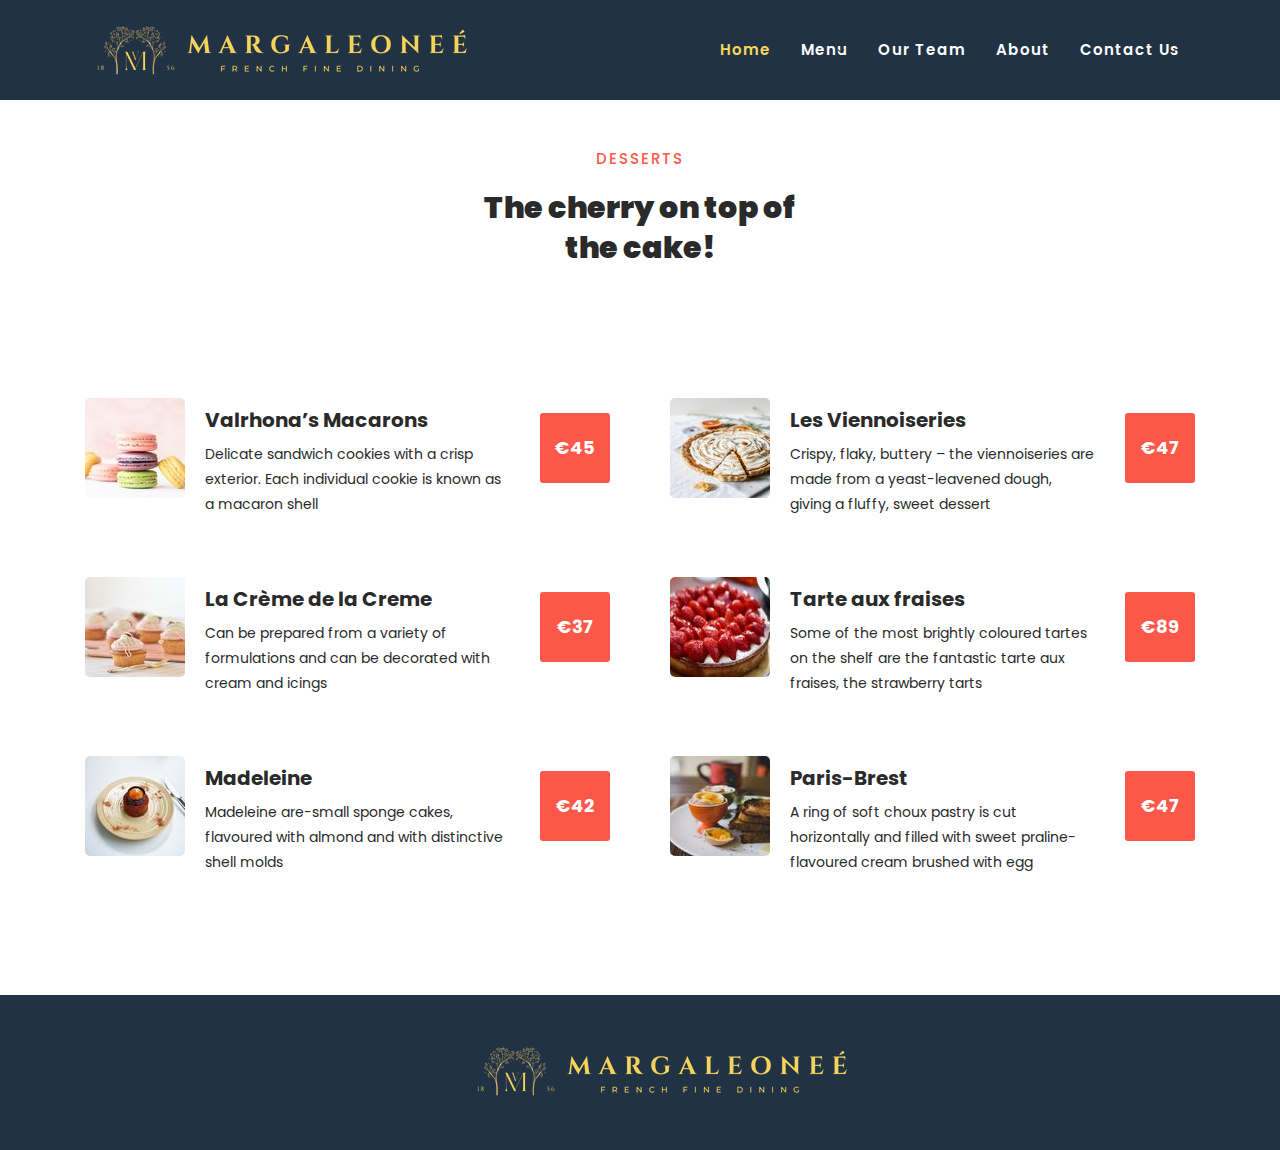
<file: desserts.html>
<!DOCTYPE html>
<html lang="en">

  <head>

    <meta charset="utf-8">
    <meta name="viewport" content="width=device-width, initial-scale=1, shrink-to-fit=no">
    <meta name="description" content="">
    <meta name="author" content="">
    <link href="https://fonts.googleapis.com/css?family=Poppins:100,200,300,400,500,600,700,800,900&display=swap" rel="stylesheet">
    <link href="https://fonts.googleapis.com/css2?family=Dancing+Script:wght@400;500;600;700&display=swap" rel="stylesheet">
    <link rel="icon" type="image/png" href="/assets/images/favicon.png">
    <title>Desserts - Margaleoneé</title>

    <!-- Additional CSS Files -->
    <link rel="stylesheet" type="text/css" href="assets/css/bootstrap.min.css">

    <link rel="stylesheet" type="text/css" href="assets/css/font-awesome.css">

    <link rel="stylesheet" href="assets/css/maincss.css">

    <link rel="stylesheet" href="assets/css/owl-carousel.css">

    <link rel="stylesheet" href="assets/css/lightbox.css">

    </head>
    
    <body>
    
    <!-- ***** Preloader Start ***** -->
    <div id="preloader">
        <div class="jumper">
            <div></div>
            <div></div>
            <div></div>
        </div>
    </div>  
    <!-- ***** Preloader End ***** -->
    
    
    <!-- ***** Header Area Start ***** -->
    <header class="header-area header-sticky">
        <div class="container">
            <div class="row">
                <div class="col-12">
                    <nav class="main-nav">
                        <!-- ***** Logo Start ***** -->
                        <a href="/index.html" class="logo">
                            <img src="assets/images/400x55.png">
                        </a>
                        <!-- ***** Logo End ***** -->
                        <!-- ***** Menu Start ***** -->
                        <ul class="nav">
                            <li class="scroll-to-section"><a href="/index.html" class="active">Home</a></li>
                            <li class="submenu">
                                <a href="javascript:;">Menu</a>
                                <ul>
                                    <li><a href="/appetizers.html" target="_blank">Appetizers</a></li>
                                    <li><a href="/maincourse.html" target="_blank">Main Course</a></li>
                                    <li><a href="/desserts.html" target="_blank">Desserts</a></li>
                                    <li><a href="/beverages.html" target="_blank">Beverages</a></li>
                                    <li><a href="/wines.html" target="_blank">Wines</a></li>
                                </ul>
                            </li>
                            <li class="scroll-to-section"><a href="/team.html">Our Team</a></li> 
                            <li class="scroll-to-section"><a href="/aboutus.html">About</a></li>
                            <li class="submenu">
                                <a href="javascript:;">Contact Us</a>
                                <ul>
                                    <li><a href="/locations.html">Locations</a></li>
                                    <li><a href="/booking.html">Booking & Reservations</a></li>
                                </ul>
                            </li>
                        </ul>
                        </ul>        
                        <a class='menu-trigger'>
                            <span>Menu</span>
                        </a>
                        <!-- ***** Menu End ***** -->
                    </nav>
                </div>
            </div>
        </div>
    </header>
    <!-- ***** Header Area End ***** -->

    <!-- ***** Menu Area Starts ***** -->
    <section class="section" id="offers" style="padding-top: 150px;">
        <div class="container">
            <div class="row">
                <div class="col-lg-4 offset-lg-4 text-center">
                    <div class="section-heading">
                        <h6>Desserts</h6>
                        <h2>The cherry on top of the cake!</h2>
                    </div>
                </div>
            </div>
            <div class="row">
                <div class="col-lg-12">
                    <div class="row" id="tabs">
                        <div class="col-lg-12">
                            <section class='tabs-content'>
                                <article id='tabs-1'>
                                    <div class="row">
                                        <div class="col-lg-6">
                                            <div class="row">
                                                <div class="left-list">
                                                    <div class="col-lg-12">
                                                        <div class="tab-item">
                                                            <img src="assets/images/dessert1.jpg" alt="">
                                                            <h4>Valrhona’s Macarons</h4>
                                                            <p>Delicate sandwich cookies with a crisp exterior. Each individual cookie is known as a macaron shell</p>
                                                            <div class="price">
                                                                <h6>€45</h6>
                                                            </div>
                                                        </div>
                                                    </div>
                                                    <div class="col-lg-12">
                                                        <div class="tab-item">
                                                            <img src="assets/images/dessert2.jpg" alt="">
                                                            <h4>La Crème de la Creme</h4>
                                                            <p>Can be prepared from a variety of formulations and can be decorated with cream and icings
                                                            </p>
                                                            <div class="price">
                                                                <h6>€37</h6>
                                                            </div>
                                                        </div>
                                                    </div>
                                                    <div class="col-lg-12">
                                                        <div class="tab-item">
                                                            <img src="assets/images/dessert3.jpg" alt="">
                                                            <h4>Madeleine</h4>
                                                            <p>Madeleine are-small sponge cakes, flavoured with almond and with distinctive shell molds </p>
                                                            <div class="price">
                                                                <h6>€42</h6>
                                                            </div>
                                                        </div>
                                                    </div>
                                                </div>
                                            </div>
                                        </div>
                                        <div class="col-lg-6">
                                            <div class="row">
                                                <div class="right-list">
                                                    <div class="col-lg-12">
                                                        <div class="tab-item">
                                                            <img src="assets/images/dessert4.jpg" alt="">
                                                            <h4>Les Viennoiseries</h4>
                                                            <p>Crispy, flaky, buttery – the viennoiseries are made from a yeast-leavened dough, giving a fluffy, sweet dessert</p>
                                                            <div class="price">
                                                                <h6>€47</h6>
                                                            </div>
                                                        </div>
                                                    </div>
                                                    <div class="col-lg-12">
                                                        <div class="tab-item">
                                                            <img src="assets/images/dessert5.jpg" alt="">
                                                            <h4>Tarte aux fraises</h4>
                                                            <p>Some of the most brightly coloured tartes on the shelf are the fantastic tarte aux fraises, the strawberry tarts</p>
                                                            <div class="price">
                                                                <h6>€89</h6>
                                                            </div>
                                                        </div>
                                                    </div>
                                                    <div class="col-lg-12">
                                                        <div class="tab-item">
                                                            <img src="assets/images/dessert6.jpg" alt="">
                                                            <h4>Paris-Brest</h4>
                                                            <p> A ring of soft choux pastry is cut horizontally and filled with sweet praline-flavoured cream brushed with egg</p>
                                                            <div class="price">
                                                                <h6>€47</h6>
                                                            </div>
                                                        </div>
                                                    </div>
                                                </div>
                                            </div>
                                        </div>
                                    </div>
                                </article>
                            </section>
                        </div>
                    </div>
                </div>
            </div>
        </div>
    </section>
    
    <!-- ***** Footer Start ***** -->
    <footer>
        <div class="container">
            <div class="row">
                <div class="col-lg-4 col-xs-12"></div>
                <div class="col-lg-4">
                    <div class="logo">
                        <a href="index.html"><img src="assets/images/400x55.png" alt=""></a>
                    </div>
                </div>
            </div>
        </div>
    </footer>

    <!-- jQuery -->
    <script src="assets/js/jquery-2.1.0.min.js"></script>

    <!-- Bootstrap -->
    <script src="assets/js/popper.js"></script>
    <script src="assets/js/bootstrap.min.js"></script>

    <!-- Plugins -->
    <script src="assets/js/owl-carousel.js"></script>
    <script src="assets/js/accordions.js"></script>
    <script src="assets/js/datepicker.js"></script>
    <script src="assets/js/scrollreveal.min.js"></script>
    <script src="assets/js/waypoints.min.js"></script>
    <script src="assets/js/jquery.counterup.min.js"></script>
    <script src="assets/js/imgfix.min.js"></script> 
    <script src="assets/js/slick.js"></script> 
    <script src="assets/js/lightbox.js"></script> 
    <script src="assets/js/isotope.js"></script> 
    
    <!-- Global Init -->
    <script src="assets/js/custom.js"></script>
    <script>

        $(function() {
            var selectedClass = "";
            $("p").click(function(){
            selectedClass = $(this).attr("data-rel");
            $("#portfolio").fadeTo(50, 0.1);
                $("#portfolio div").not("."+selectedClass).fadeOut();
            setTimeout(function() {
              $("."+selectedClass).fadeIn();
              $("#portfolio").fadeTo(50, 1);
            }, 500);
                
            });
        });

    </script>
  </body>
</html>
</file>
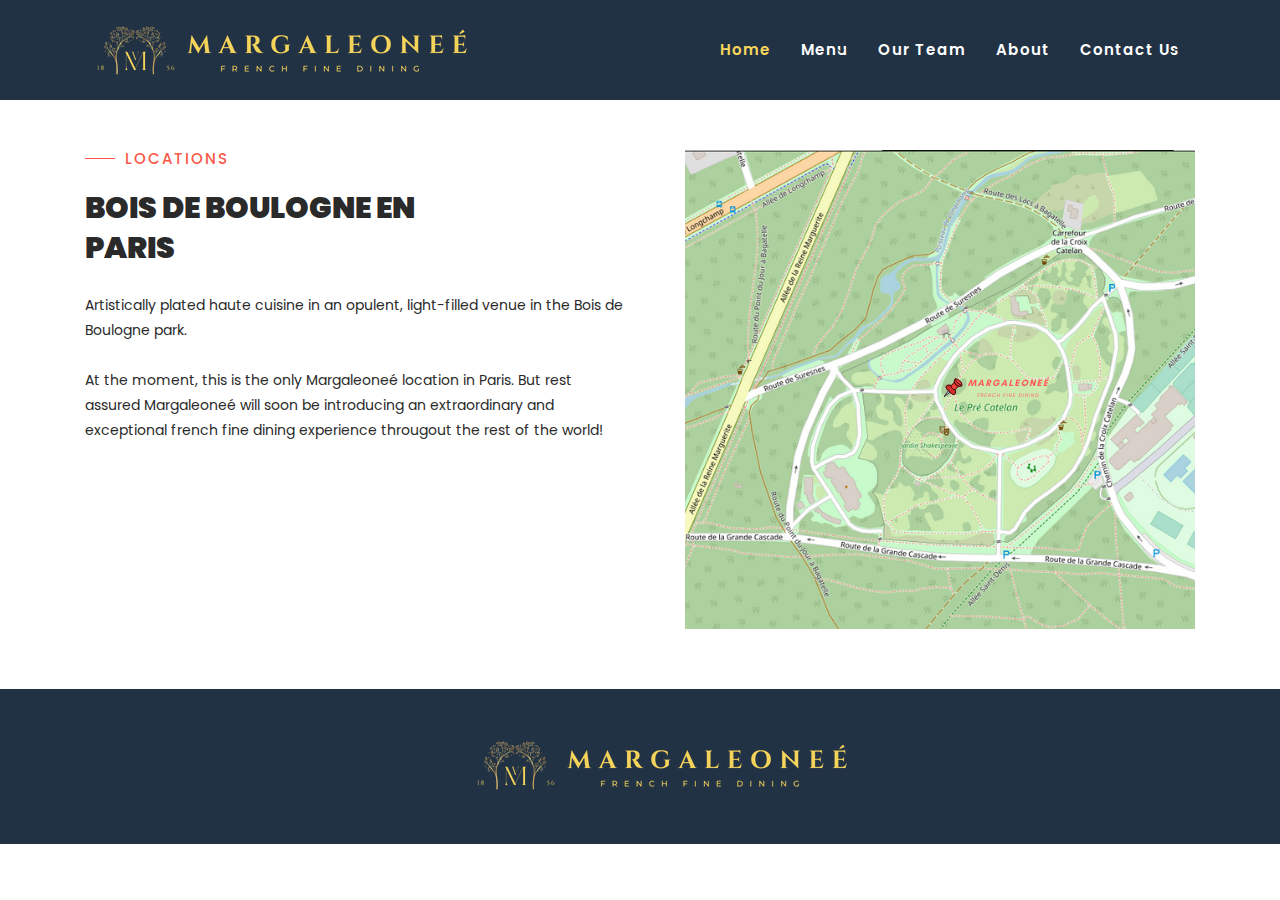
<file: locations.html>
<!DOCTYPE html>
<html lang="en">

  <head>

    <meta charset="utf-8">
    <meta name="viewport" content="width=device-width, initial-scale=1, shrink-to-fit=no">
    <meta name="description" content="">
    <meta name="author" content="">
    <link href="https://fonts.googleapis.com/css?family=Poppins:100,200,300,400,500,600,700,800,900&display=swap" rel="stylesheet">
    <link href="https://fonts.googleapis.com/css2?family=Dancing+Script:wght@400;500;600;700&display=swap" rel="stylesheet">
    <link rel="icon" type="image/png" href="/assets/images/favicon.png">
    <title>Locations - Margaleoneé</title>

    <!-- Additional CSS Files -->
    <link rel="stylesheet" type="text/css" href="assets/css/bootstrap.min.css">

    <link rel="stylesheet" type="text/css" href="assets/css/font-awesome.css">

    <link rel="stylesheet" href="assets/css/maincss.css">

    <link rel="stylesheet" href="assets/css/owl-carousel.css">

    <link rel="stylesheet" href="assets/css/lightbox.css">

    </head>
    
    <body>
    
    <!-- ***** Preloader Start ***** -->
    <div id="preloader">
        <div class="jumper">
            <div></div>
            <div></div>
            <div></div>
        </div>
    </div>  
    <!-- ***** Preloader End ***** -->
    
    
    <!-- ***** Header Area Start ***** -->
    <header class="header-area header-sticky">
        <div class="container">
            <div class="row">
                <div class="col-12">
                    <nav class="main-nav">
                        <!-- ***** Logo Start ***** -->
                        <a href="/index.html" class="logo">
                            <img src="assets/images/400x55.png">
                        </a>
                        <!-- ***** Logo End ***** -->
                        <!-- ***** Menu Start ***** -->
                        <ul class="nav">
                            <li class="scroll-to-section"><a href="/index.html" class="active">Home</a></li>
                            <li class="submenu">
                                <a href="javascript:;">Menu</a>
                                <ul>
                                    <li><a href="/appetizers.html" target="_blank">Appetizers</a></li>
                                    <li><a href="/maincourse.html" target="_blank">Main Course</a></li>
                                    <li><a href="/desserts.html" target="_blank">Desserts</a></li>
                                    <li><a href="/beverages.html" target="_blank">Beverages</a></li>
                                    <li><a href="/wines.html" target="_blank">Wines</a></li>
                                </ul>
                            </li>
                            <li class="scroll-to-section"><a href="/team.html">Our Team</a></li> 
                            <li class="scroll-to-section"><a href="/aboutus.html">About</a></li>
                            <li class="submenu">
                                <a href="javascript:;">Contact Us</a>
                                <ul>
                                    <li><a href="/locations.html">Locations</a></li>
                                    <li><a href="/booking.html">Booking & Reservations</a></li>
                                </ul>
                            </li>
                        </ul>
                        </ul>        
                        <a class='menu-trigger'>
                            <span>Menu</span>
                        </a>
                        <!-- ***** Menu End ***** -->
                    </nav>
                </div>
            </div>
        </div>
    </header>
    <!-- ***** Header Area End ***** -->

    <!-- ***** About Area Starts ***** -->
    <section class="section" id="about">
        <div class="container" style="margin-top: 30px;">
            <div class="row">
                <div class="col-lg-6 col-md-6 col-xs-12">
                    <div class="left-text-content">
                        <div class="section-heading">
                            <h6>Locations</h6>
                            <h2>BOIS DE BOULOGNE EN PARIS</h2>
                        </div>
                        <p>Artistically plated haute cuisine in an opulent, light-filled venue in the Bois de Boulogne park. <br><br>
                            At the moment, this is the only Margaleoneé location in Paris. But rest assured Margaleoneé will soon be introducing an extraordinary and exceptional french fine dining experience througout the rest of the world! 
                        </p>
                    </div>
                </div>
                <div class="col-lg-6 col-md-6 col-xs-12">
                    <div class="right-content">
                        <div class="thumb">
                            <img src="assets/images/location.png" alt="">
                        </div>
                    </div>
                </div>
            </div>
        </div>
    </section>
    <!-- ***** About Area Ends ***** -->
    
    <!-- ***** Footer Start ***** -->
    <footer>
        <div class="container">
            <div class="row">
                <div class="col-lg-4 col-xs-12">
                    <div class="right-text-content">
                    </div>
                </div>
                <div class="col-lg-4">
                    <div class="logo">
                        <a href="index.html"><img src="assets/images/400x55.png" alt=""></a>
                    </div>
                </div>
            </div>
        </div>
    </footer>

    <!-- jQuery -->
    <script src="assets/js/jquery-2.1.0.min.js"></script>

    <!-- Bootstrap -->
    <script src="assets/js/popper.js"></script>
    <script src="assets/js/bootstrap.min.js"></script>

    <!-- Plugins -->
    <script src="assets/js/owl-carousel.js"></script>
    <script src="assets/js/accordions.js"></script>
    <script src="assets/js/datepicker.js"></script>
    <script src="assets/js/scrollreveal.min.js"></script>
    <script src="assets/js/waypoints.min.js"></script>
    <script src="assets/js/jquery.counterup.min.js"></script>
    <script src="assets/js/imgfix.min.js"></script> 
    <script src="assets/js/slick.js"></script> 
    <script src="assets/js/lightbox.js"></script> 
    <script src="assets/js/isotope.js"></script> 
    
    <!-- Global Init -->
    <script src="assets/js/custom.js"></script>
    <script>

        $(function() {
            var selectedClass = "";
            $("p").click(function(){
            selectedClass = $(this).attr("data-rel");
            $("#portfolio").fadeTo(50, 0.1);
                $("#portfolio div").not("."+selectedClass).fadeOut();
            setTimeout(function() {
              $("."+selectedClass).fadeIn();
              $("#portfolio").fadeTo(50, 1);
            }, 500);
                
            });
        });

    </script>
  </body>
</html>
</file>
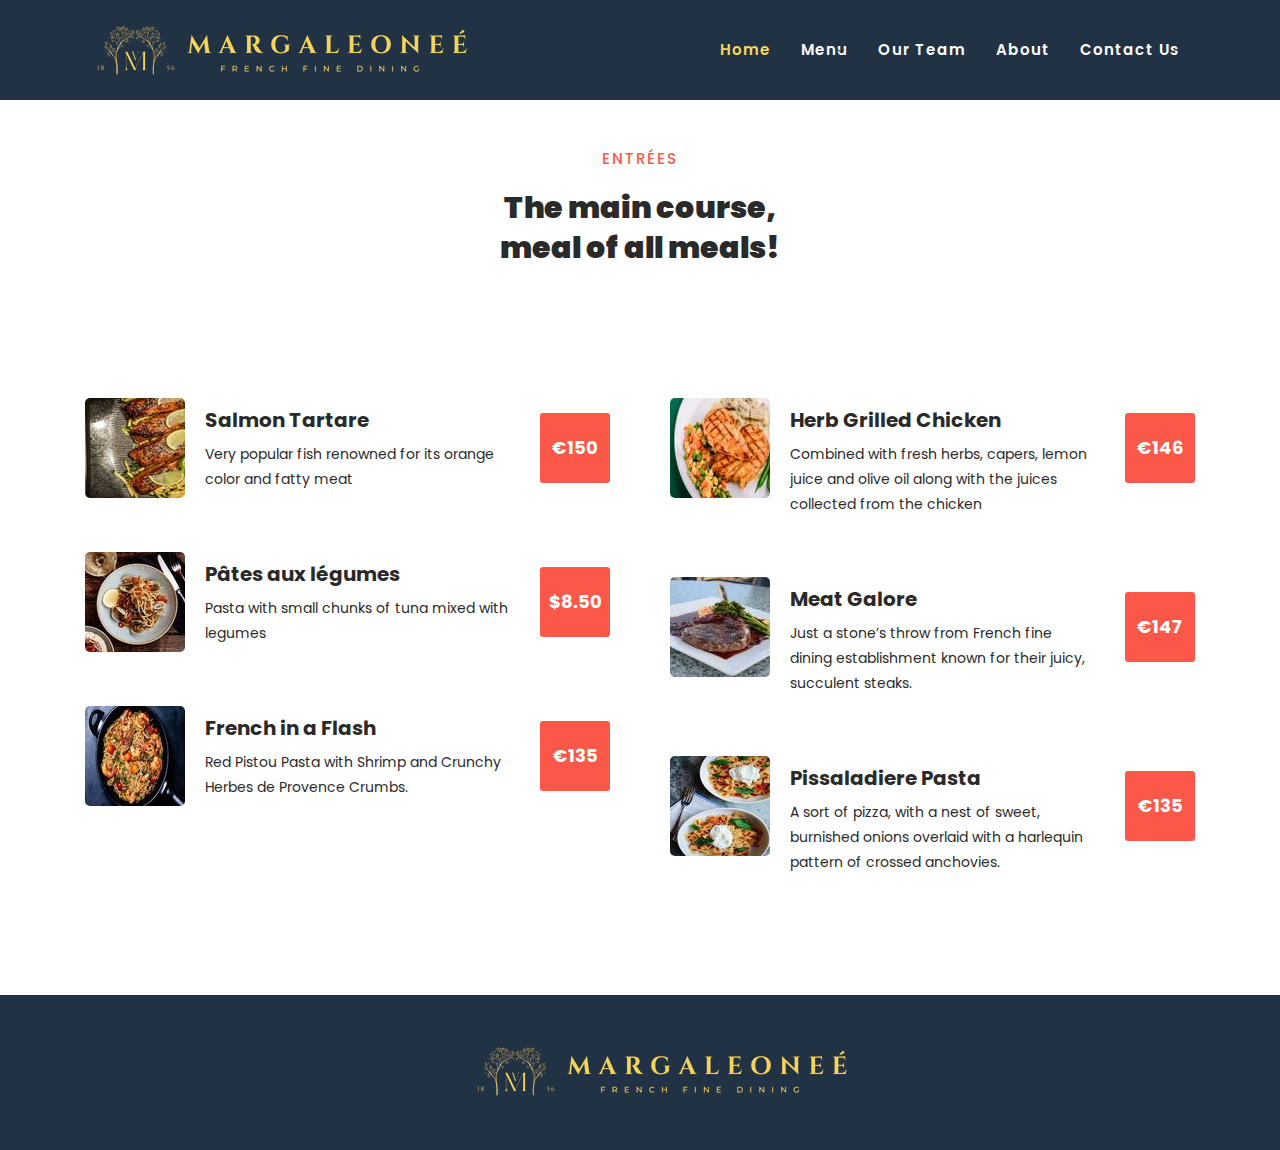
<file: maincourse.html>
<!DOCTYPE html>
<html lang="en">

  <head>

    <meta charset="utf-8">
    <meta name="viewport" content="width=device-width, initial-scale=1, shrink-to-fit=no">
    <meta name="description" content="">
    <meta name="author" content="">
    <link href="https://fonts.googleapis.com/css?family=Poppins:100,200,300,400,500,600,700,800,900&display=swap" rel="stylesheet">
    <link href="https://fonts.googleapis.com/css2?family=Dancing+Script:wght@400;500;600;700&display=swap" rel="stylesheet">
    <link rel="icon" type="image/png" href="/assets/images/favicon.png">
    <title>Entrées - Margaleoneé</title>

    <!-- Additional CSS Files -->
    <link rel="stylesheet" type="text/css" href="assets/css/bootstrap.min.css">

    <link rel="stylesheet" type="text/css" href="assets/css/font-awesome.css">

    <link rel="stylesheet" href="assets/css/maincss.css">

    <link rel="stylesheet" href="assets/css/owl-carousel.css">

    <link rel="stylesheet" href="assets/css/lightbox.css">

    </head>
    
    <body>
    
    <!-- ***** Preloader Start ***** -->
    <div id="preloader">
        <div class="jumper">
            <div></div>
            <div></div>
            <div></div>
        </div>
    </div>  
    <!-- ***** Preloader End ***** -->
    
    <!-- ***** Header Area Start ***** -->
    <header class="header-area header-sticky">
        <div class="container">
            <div class="row">
                <div class="col-12">
                    <nav class="main-nav">
                        <!-- ***** Logo Start ***** -->
                        <a href="/index.html" class="logo">
                            <img src="assets/images/400x55.png">
                        </a>
                        <!-- ***** Logo End ***** -->
                        <!-- ***** Menu Start ***** -->
                        <ul class="nav">
                            <li class="scroll-to-section"><a href="/index.html" class="active">Home</a></li>
                            <li class="submenu">
                                <a href="javascript:;">Menu</a>
                                <ul>
                                    <li><a href="/appetizers.html" target="_blank">Appetizers</a></li>
                                    <li><a href="/maincourse.html" target="_blank">Main Course</a></li>
                                    <li><a href="/desserts.html" target="_blank">Desserts</a></li>
                                    <li><a href="/beverages.html" target="_blank">Beverages</a></li>
                                    <li><a href="/wines.html" target="_blank">Wines</a></li>
                                </ul>
                            </li>
                            <li class="scroll-to-section"><a href="/team.html">Our Team</a></li> 
                            <li class="scroll-to-section"><a href="/aboutus.html">About</a></li>
                            <li class="submenu">
                                <a href="javascript:;">Contact Us</a>
                                <ul>
                                    <li><a href="/locations.html">Locations</a></li>
                                    <li><a href="/booking.html">Booking & Reservations</a></li>
                                </ul>
                            </li>
                        </ul>
                        </ul>        
                        <a class='menu-trigger'>
                            <span>Menu</span>
                        </a>
                        <!-- ***** Menu End ***** -->
                    </nav>
                </div>
            </div>
        </div>
    </header>
    <!-- ***** Header Area End ***** -->

    <!-- ***** Menu Area Starts ***** -->
    <section class="section" id="offers" style="padding-top: 150px;">
        <div class="container">
            <div class="row">
                <div class="col-lg-4 offset-lg-4 text-center">
                    <div class="section-heading">
                        <h6>Entrées</h6>
                        <h2>The main course, meal of all meals!</h2>
                    </div>
                </div>
            </div>
            <div class="row">
                <div class="col-lg-12">
                    <div class="row" id="tabs">
                        <div class="col-lg-12">
                            <section class='tabs-content'>
                                <article id='tabs-1'>
                                    <div class="row">
                                        <div class="col-lg-6">
                                            <div class="row">
                                                <div class="left-list">
                                                    <div class="col-lg-12">
                                                        <div class="tab-item">
                                                            <img src="assets/images/main1.jpg" alt="">
                                                            <h4>Salmon Tartare</h4>
                                                            <p>Very popular fish renowned for its orange color and fatty meat </p>
                                                            <div class="price">
                                                                <h6>€150</h6>
                                                            </div>
                                                        </div>
                                                    </div>
                                                    <div class="col-lg-12">
                                                        <div class="tab-item">
                                                            <img src="assets/images/main2.jpg" alt="">
                                                            <h4>Pâtes aux légumes</h4>
                                                            <p>Pasta with small chunks of tuna mixed with legumes</p>
                                                            <div class="price">
                                                                <h6>$8.50</h6>
                                                            </div>
                                                        </div>
                                                    </div>
                                                    <div class="col-lg-12">
                                                        <div class="tab-item">
                                                            <img src="assets/images/main3.jpg" alt="">
                                                            <h4>French in a Flash</h4>
                                                            <p>Red Pistou Pasta with Shrimp and Crunchy Herbes de Provence Crumbs.</p>
                                                            <div class="price">
                                                                <h6>€135</h6>
                                                            </div>
                                                        </div>
                                                    </div>
                                                </div>
                                            </div>
                                        </div>
                                        <div class="col-lg-6">
                                            <div class="row">
                                                <div class="right-list">
                                                    <div class="col-lg-12">
                                                        <div class="tab-item">
                                                            <img src="assets/images/main4.jpg" alt="">
                                                            <h4>Herb Grilled Chicken</h4>
                                                            <p>Combined with fresh herbs, capers, lemon juice and olive oil along with the juices collected from the chicken</p>
                                                            <div class="price">
                                                                <h6>€146</h6>
                                                            </div>
                                                        </div>
                                                    </div>
                                                    <div class="col-lg-12">
                                                        <div class="tab-item">
                                                            <img src="assets/images/main5.jpg" alt="">
                                                            <h4>Meat Galore</h4>
                                                            <p>Just a stone’s throw from French fine dining establishment known for their juicy, succulent steaks.</p>
                                                            <div class="price">
                                                                <h6>€147</h6>
                                                            </div>
                                                        </div>
                                                    </div>
                                                    <div class="col-lg-12">
                                                        <div class="tab-item">
                                                            <img src="assets/images/main6.jpg" alt="">
                                                            <h4>Pissaladiere Pasta</h4>
                                                            <p>A sort of pizza, with a nest of sweet, burnished onions overlaid with a harlequin pattern of crossed anchovies.</p>
                                                            <div class="price">
                                                                <h6>€135</h6>
                                                            </div>
                                                        </div>
                                                    </div>
                                                </div>
                                            </div>
                                        </div>
                                    </div>
                                </article>
                            </section>
                        </div>
                    </div>
                </div>
            </div>
        </div>
    </section>
    
    <!-- ***** Footer Start ***** -->
    <footer>
        <div class="container">
            <div class="row">
                <div class="col-lg-4 col-xs-12"></div>
                <div class="col-lg-4">
                    <div class="logo">
                        <a href="index.html"><img src="assets/images/400x55.png" alt=""></a>
                    </div>
                </div>
            </div>
        </div>
    </footer>

    <!-- jQuery -->
    <script src="assets/js/jquery-2.1.0.min.js"></script>

    <!-- Bootstrap -->
    <script src="assets/js/popper.js"></script>
    <script src="assets/js/bootstrap.min.js"></script>

    <!-- Plugins -->
    <script src="assets/js/owl-carousel.js"></script>
    <script src="assets/js/accordions.js"></script>
    <script src="assets/js/datepicker.js"></script>
    <script src="assets/js/scrollreveal.min.js"></script>
    <script src="assets/js/waypoints.min.js"></script>
    <script src="assets/js/jquery.counterup.min.js"></script>
    <script src="assets/js/imgfix.min.js"></script> 
    <script src="assets/js/slick.js"></script> 
    <script src="assets/js/lightbox.js"></script> 
    <script src="assets/js/isotope.js"></script> 
    
    <!-- Global Init -->
    <script src="assets/js/custom.js"></script>
    <script>

        $(function() {
            var selectedClass = "";
            $("p").click(function(){
            selectedClass = $(this).attr("data-rel");
            $("#portfolio").fadeTo(50, 0.1);
                $("#portfolio div").not("."+selectedClass).fadeOut();
            setTimeout(function() {
              $("."+selectedClass).fadeIn();
              $("#portfolio").fadeTo(50, 1);
            }, 500);
                
            });
        });

    </script>
  </body>
</html>
</file>
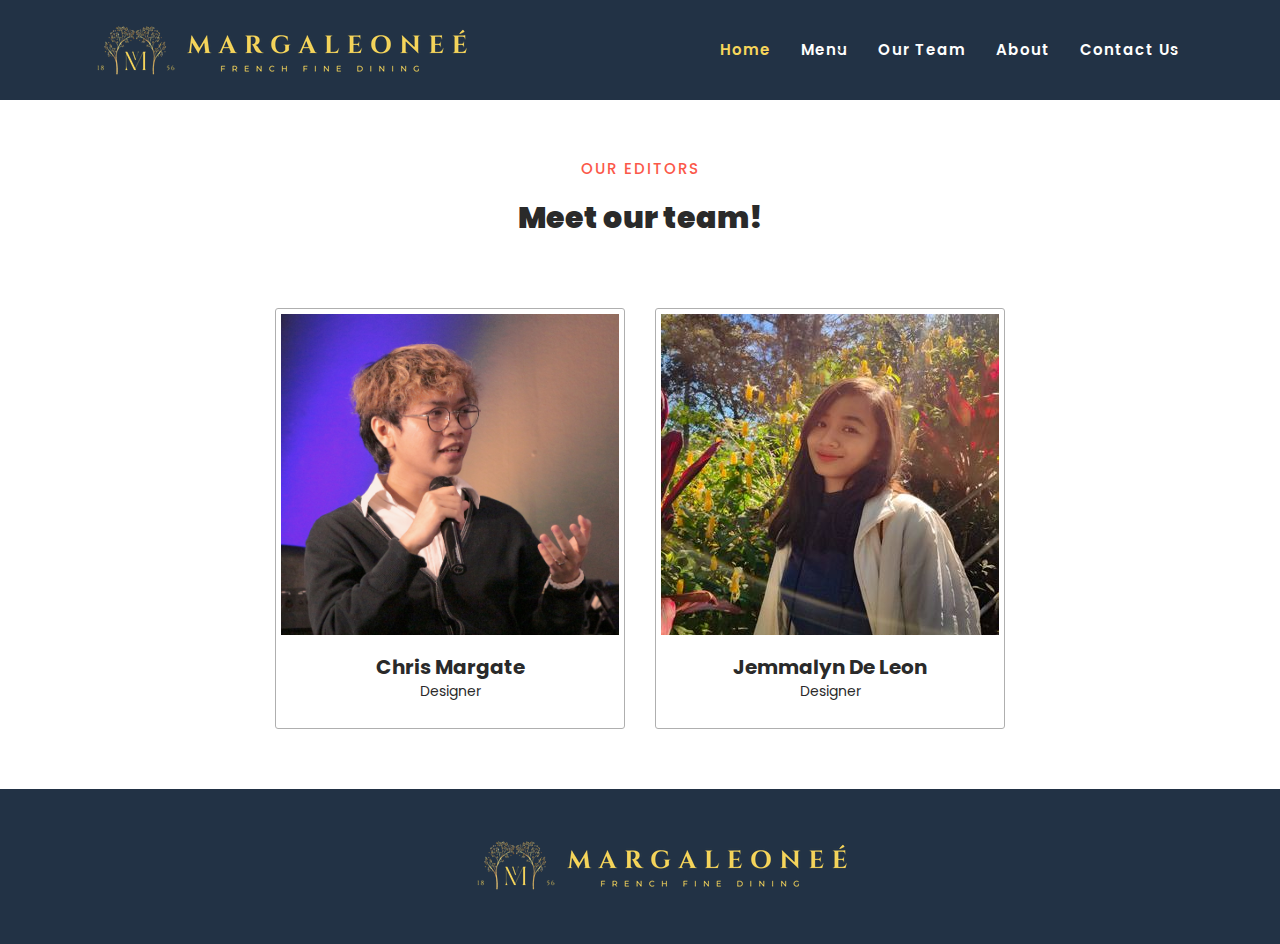
<file: team.html>
<!DOCTYPE html>
<html lang="en">

  <head>

    <meta charset="utf-8">
    <meta name="viewport" content="width=device-width, initial-scale=1, shrink-to-fit=no">
    <meta name="description" content="">
    <meta name="author" content="">
    <link href="https://fonts.googleapis.com/css?family=Poppins:100,200,300,400,500,600,700,800,900&display=swap" rel="stylesheet">
    <link href="https://fonts.googleapis.com/css2?family=Dancing+Script:wght@400;500;600;700&display=swap" rel="stylesheet">
    <link rel="icon" type="image/png" href="/assets/images/favicon.png">
    <title>Our Team - Margaleoneé</title>

    <!-- Additional CSS Files -->
    <link rel="stylesheet" type="text/css" href="assets/css/bootstrap.min.css">

    <link rel="stylesheet" type="text/css" href="assets/css/font-awesome.css">

    <link rel="stylesheet" href="assets/css/maincss.css">

    <link rel="stylesheet" href="assets/css/owl-carousel.css">

    <link rel="stylesheet" href="assets/css/lightbox.css">

    </head>
    
    <body>
    
    <!-- ***** Preloader Start ***** -->
    <div id="preloader">
        <div class="jumper">
            <div></div>
            <div></div>
            <div></div>
        </div>
    </div>  
    <!-- ***** Preloader End ***** -->
    
    
    <!-- ***** Header Area Start ***** -->
    <header class="header-area header-sticky">
        <div class="container">
            <div class="row">
                <div class="col-12">
                    <nav class="main-nav">
                        <!-- ***** Logo Start ***** -->
                        <a href="/index.html" class="logo">
                            <img src="assets/images/400x55.png">
                        </a>
                        <!-- ***** Logo End ***** -->
                        <!-- ***** Menu Start ***** -->
                        <ul class="nav">
                            <li class="scroll-to-section"><a href="/index.html" class="active">Home</a></li>
                            <li class="submenu">
                                <a href="javascript:;">Menu</a>
                                <ul>
                                    <li><a href="/appetizers.html" target="_blank">Appetizers</a></li>
                                    <li><a href="/maincourse.html" target="_blank">Main Course</a></li>
                                    <li><a href="/desserts.html" target="_blank">Desserts</a></li>
                                    <li><a href="/beverages.html" target="_blank">Beverages</a></li>
                                    <li><a href="/wines.html" target="_blank">Wines</a></li>
                                </ul>
                            </li>
                            <li class="scroll-to-section"><a href="/team.html">Our Team</a></li> 
                            <li class="scroll-to-section"><a href="/aboutus.html">About</a></li>
                            <li class="submenu">
                                <a href="javascript:;">Contact Us</a>
                                <ul>
                                    <li><a href="/locations.html">Locations</a></li>
                                    <li><a href="/booking.html">Booking & Reservations</a></li>
                                </ul>
                            </li>
                        </ul>
                        </ul>        
                        <a class='menu-trigger'>
                            <span>Menu</span>
                        </a>
                        <!-- ***** Menu End ***** -->
                    </nav>
                </div>
            </div>
        </div>
    </header>
    <!-- ***** Header Area End ***** -->

    <!-- ***** Chefs Area Starts ***** -->
    <section class="section" id="chefs" style="margin-top: 40px;">
        <div class="container">
            <div class="row">
                <div class="col-lg-4 offset-lg-4 text-center">
                    <div class="section-heading">
                        <h6>Our Editors</h6>
                        <h2>Meet our team!</h2>
                    </div>
                </div>
            </div>
            <div class="row" style="justify-content: center;">
                <div class="col-lg-4">
                    <div class="chef-item">
                        <div class="thumb">
                            <div class="overlay"></div>
                            <ul class="social-icons">
                                <li><a href="https://www.facebook.com/chris.margate2/" target="_blank"><i class="fa fa-facebook"></i></a></li>
                                <li><a href="https://twitter.com/chris_margate" target="_blank"><i class="fa fa-twitter"></i></a></li>
                            </ul>
                            <img src="assets/images/chris.jpg" alt="Editor #1">
                        </div>
                        <div class="down-content">
                            <h4>Chris Margate</h4>
                            <span>Designer <br></span>
                        </div>
                    </div>
                </div>
                <div class="col-lg-4">
                    <div class="chef-item">
                        <div class="thumb">
                            <div class="overlay"></div>
                            <ul class="social-icons">
                                <li><a href="https://www.facebook.com/jemmalyn.deleon" target="_blank"><i class="fa fa-facebook"></i></a></li>
                                <li><a href="#" target="_blank"><i class="fa fa-twitter"></i></a></li>
                            </ul>
                            <img src="assets/images/jemma.jpg" alt="Editor #2">
                        </div>
                        <div class="down-content">
                            <h4>Jemmalyn De Leon</h4>
                            <span>Designer</span>
                        </div>
                    </div>
                </div>
            </div>
        </div>
    </section>
    <!-- ***** Chefs Area Ends ***** -->
    
    <!-- ***** Footer Start ***** -->
    <footer>
        <div class="container">
            <div class="row">
                <div class="col-lg-4 col-xs-12"></div>
                <div class="col-lg-4">
                    <div class="logo">
                        <a href="index.html"><img src="assets/images/400x55.png" alt=""></a>
                    </div>
                </div>
            </div>
        </div>
    </footer>

    <!-- jQuery -->
    <script src="assets/js/jquery-2.1.0.min.js"></script>

    <!-- Bootstrap -->
    <script src="assets/js/popper.js"></script>
    <script src="assets/js/bootstrap.min.js"></script>

    <!-- Plugins -->
    <script src="assets/js/owl-carousel.js"></script>
    <script src="assets/js/accordions.js"></script>
    <script src="assets/js/datepicker.js"></script>
    <script src="assets/js/scrollreveal.min.js"></script>
    <script src="assets/js/waypoints.min.js"></script>
    <script src="assets/js/jquery.counterup.min.js"></script>
    <script src="assets/js/imgfix.min.js"></script> 
    <script src="assets/js/slick.js"></script> 
    <script src="assets/js/lightbox.js"></script> 
    <script src="assets/js/isotope.js"></script> 
    
    <!-- Global Init -->
    <script src="assets/js/custom.js"></script>
    <script>

        $(function() {
            var selectedClass = "";
            $("p").click(function(){
            selectedClass = $(this).attr("data-rel");
            $("#portfolio").fadeTo(50, 0.1);
                $("#portfolio div").not("."+selectedClass).fadeOut();
            setTimeout(function() {
              $("."+selectedClass).fadeIn();
              $("#portfolio").fadeTo(50, 1);
            }, 500);
                
            });
        });

    </script>
  </body>
</html>
</file>
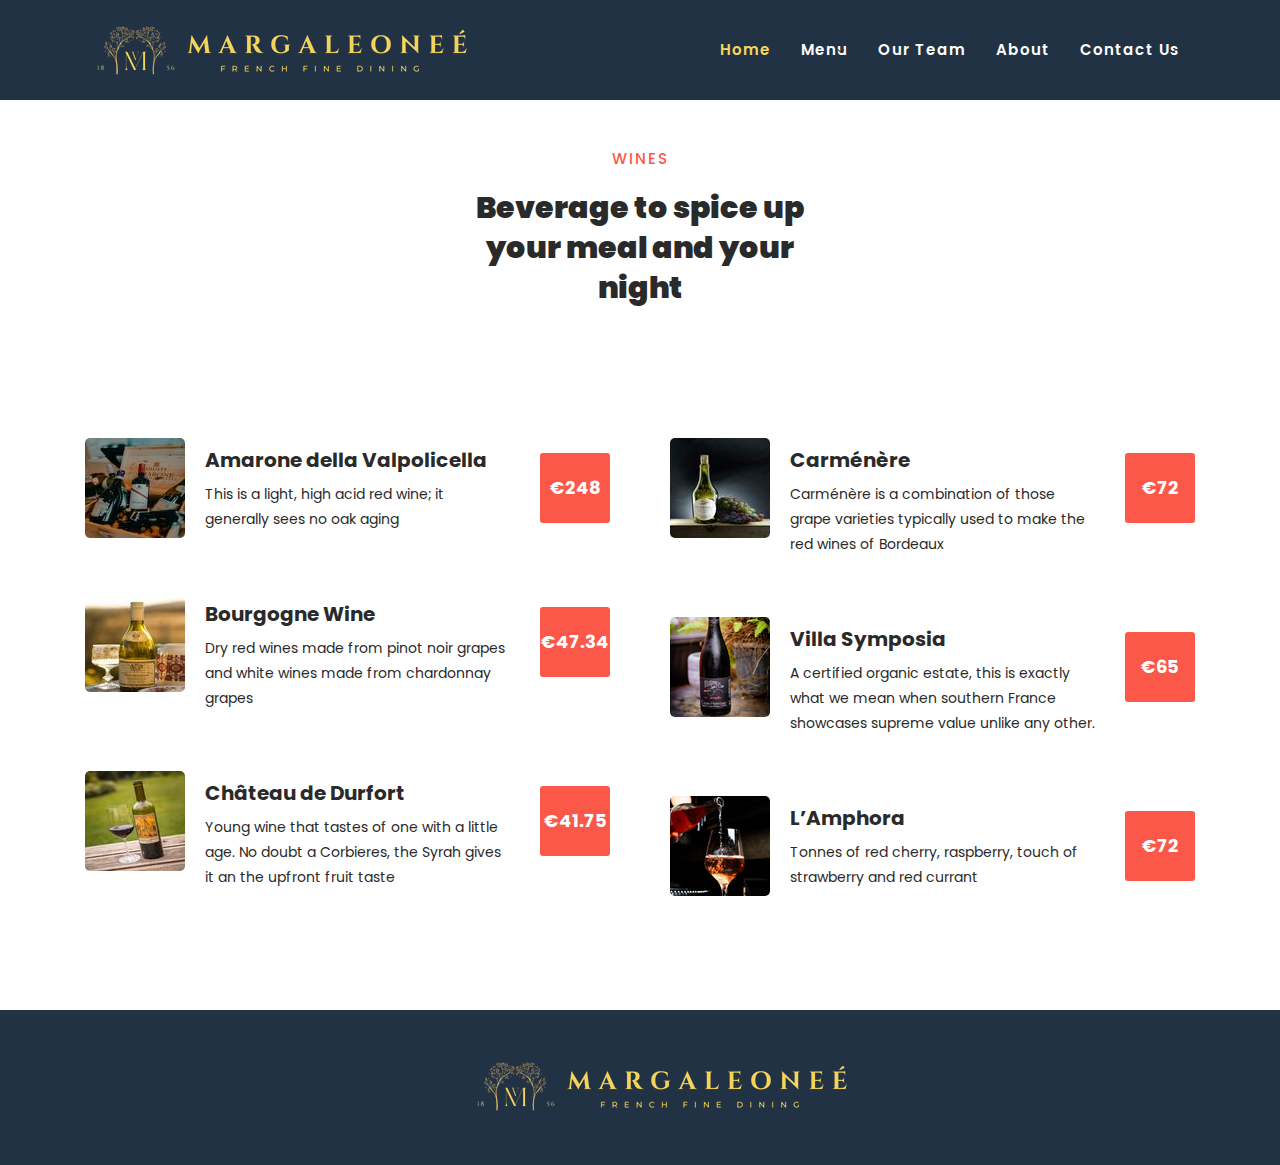
<file: wines.html>
<!DOCTYPE html>
<html lang="en">

  <head>
    <meta charset="utf-8">
    <meta name="viewport" content="width=device-width, initial-scale=1, shrink-to-fit=no">
    <meta name="description" content="">
    <meta name="author" content="">
    <link href="https://fonts.googleapis.com/css?family=Poppins:100,200,300,400,500,600,700,800,900&display=swap" rel="stylesheet">
    <link href="https://fonts.googleapis.com/css2?family=Dancing+Script:wght@400;500;600;700&display=swap" rel="stylesheet">
    <link rel="icon" type="image/png" href="/assets/images/favicon.png">
    <title>Wines - Margaleoneé</title>

    <!-- Additional CSS Files -->
    <link rel="stylesheet" type="text/css" href="assets/css/bootstrap.min.css">

    <link rel="stylesheet" type="text/css" href="assets/css/font-awesome.css">

    <link rel="stylesheet" href="assets/css/maincss.css">

    <link rel="stylesheet" href="assets/css/owl-carousel.css">

    <link rel="stylesheet" href="assets/css/lightbox.css">

    </head>
    
    <body>
    
    <!-- ***** Preloader Start ***** -->
    <div id="preloader">
        <div class="jumper">
            <div></div>
            <div></div>
            <div></div>
        </div>
    </div>  
    <!-- ***** Preloader End ***** -->
    
    
    <!-- ***** Header Area Start ***** -->
    <header class="header-area header-sticky">
        <div class="container">
            <div class="row">
                <div class="col-12">
                    <nav class="main-nav">
                        <!-- ***** Logo Start ***** -->
                        <a href="/index.html" class="logo">
                            <img src="assets/images/400x55.png">
                        </a>
                        <!-- ***** Logo End ***** -->
                        <!-- ***** Menu Start ***** -->
                        <ul class="nav">
                            <li class="scroll-to-section"><a href="/index.html" class="active">Home</a></li>
                            <li class="submenu">
                                <a href="javascript:;">Menu</a>
                                <ul>
                                    <li><a href="/appetizers.html" target="_blank">Appetizers</a></li>
                                    <li><a href="/maincourse.html" target="_blank">Main Course</a></li>
                                    <li><a href="/desserts.html" target="_blank">Desserts</a></li>
                                    <li><a href="/beverages.html" target="_blank">Beverages</a></li>
                                    <li><a href="/wines.html" target="_blank">Wines</a></li>
                                </ul>
                            </li>
                            <li class="scroll-to-section"><a href="/team.html">Our Team</a></li> 
                            <li class="scroll-to-section"><a href="/aboutus.html">About</a></li>
                            <li class="submenu">
                                <a href="javascript:;">Contact Us</a>
                                <ul>
                                    <li><a href="/locations.html">Locations</a></li>
                                    <li><a href="/booking.html">Booking & Reservations</a></li>
                                </ul>
                            </li>
                        </ul>
                        </ul>        
                        <a class='menu-trigger'>
                            <span>Menu</span>
                        </a>
                        <!-- ***** Menu End ***** -->
                    </nav>
                </div>
            </div>
        </div>
    </header>
    <!-- ***** Header Area End ***** -->

    <!-- ***** Menu Area Starts ***** -->
    <section class="section" id="offers" style="padding-top: 150px;">
        <div class="container">
            <div class="row">
                <div class="col-lg-4 offset-lg-4 text-center">
                    <div class="section-heading">
                        <h6>Wines</h6>
                        <h2>Beverage to spice up your meal and your night</h2>
                    </div>
                </div>
            </div>
            <div class="row">
                <div class="col-lg-12">
                    <div class="row" id="tabs">
                        <div class="col-lg-12">
                            <section class='tabs-content'>
                                <article id='tabs-1'>
                                    <div class="row">
                                        <div class="col-lg-6">
                                            <div class="row">
                                                <div class="left-list">
                                                    <div class="col-lg-12">
                                                        <div class="tab-item">
                                                            <img src="assets/images/wines1.jpg" alt="">
                                                            <h4>Amarone della Valpolicella</h4>
                                                            <p>This is a light, high acid red wine; it generally sees no oak aging</p>
                                                            <div class="price">
                                                                <h6>€248</h6>
                                                            </div>
                                                        </div>
                                                    </div>
                                                    <div class="col-lg-12">
                                                        <div class="tab-item">
                                                            <img src="assets/images/wines2.jpg" alt="">
                                                            <h4>Bourgogne Wine</h4>
                                                            <p>Dry red wines made from pinot noir grapes and white wines made from chardonnay grapes</p>
                                                            <div class="price">
                                                                <h6>€47.34</h6>
                                                            </div>
                                                        </div>
                                                    </div>
                                                    <div class="col-lg-12">
                                                        <div class="tab-item">
                                                            <img src="assets/images/wines3.jpg" alt="">
                                                            <h4>Château de Durfort</h4>
                                                            <p>Young wine that tastes of one with a little age. No doubt a Corbieres, the Syrah gives it an the upfront fruit taste</p>
                                                            <div class="price">
                                                                <h6>€41.75</h6>
                                                            </div>
                                                        </div>
                                                    </div>
                                                </div>
                                            </div>
                                        </div>
                                        <div class="col-lg-6">
                                            <div class="row">
                                                <div class="right-list">
                                                    <div class="col-lg-12">
                                                        <div class="tab-item">
                                                            <img src="assets/images/wines4.jpg" alt="">
                                                            <h4>Carménère</h4>
                                                            <p>Carménère is a combination of those grape varieties typically used to make the red wines of Bordeaux</p>
                                                            <div class="price">
                                                                <h6>€72</h6>
                                                            </div>
                                                        </div>
                                                    </div>
                                                    <div class="col-lg-12">
                                                        <div class="tab-item">
                                                            <img src="assets/images/wines5.png" alt="">
                                                            <h4>Villa Symposia</h4>
                                                            <p>A certified organic estate, this is exactly what we mean when southern France showcases supreme value unlike any other.</p>
                                                            <div class="price">
                                                                <h6>€65</h6>
                                                            </div>
                                                        </div>
                                                    </div>
                                                    <div class="col-lg-12">
                                                        <div class="tab-item">
                                                            <img src="assets/images/wines6.png" alt="">
                                                            <h4>L’Amphora</h4>
                                                            <p>Tonnes of red cherry, raspberry, touch of strawberry and red currant</p>
                                                            <div class="price">
                                                                <h6>€72</h6>
                                                            </div>
                                                        </div>
                                                    </div>
                                                </div>
                                            </div>
                                        </div>
                                    </div>
                                </article>
                            </section>
                        </div>
                    </div>
                </div>
            </div>
        </div>
    </section>
    
    <!-- ***** Footer Start ***** -->
    <footer>
        <div class="container">
            <div class="row">
                <div class="col-lg-4 col-xs-12"></div>
                <div class="col-lg-4">
                    <div class="logo">
                        <a href="index.html"><img src="assets/images/400x55.png" alt=""></a>
                    </div>
                </div>
            </div>
        </div>
    </footer>

    <!-- jQuery -->
    <script src="assets/js/jquery-2.1.0.min.js"></script>

    <!-- Bootstrap -->
    <script src="assets/js/popper.js"></script>
    <script src="assets/js/bootstrap.min.js"></script>

    <!-- Plugins -->
    <script src="assets/js/owl-carousel.js"></script>
    <script src="assets/js/accordions.js"></script>
    <script src="assets/js/datepicker.js"></script>
    <script src="assets/js/scrollreveal.min.js"></script>
    <script src="assets/js/waypoints.min.js"></script>
    <script src="assets/js/jquery.counterup.min.js"></script>
    <script src="assets/js/imgfix.min.js"></script> 
    <script src="assets/js/slick.js"></script> 
    <script src="assets/js/lightbox.js"></script> 
    <script src="assets/js/isotope.js"></script> 
    
    <!-- Global Init -->
    <script src="assets/js/custom.js"></script>
    <script>

        $(function() {
            var selectedClass = "";
            $("p").click(function(){
            selectedClass = $(this).attr("data-rel");
            $("#portfolio").fadeTo(50, 0.1);
                $("#portfolio div").not("."+selectedClass).fadeOut();
            setTimeout(function() {
              $("."+selectedClass).fadeIn();
              $("#portfolio").fadeTo(50, 1);
            }, 500);
                
            });
        });

    </script>
  </body>
</html>
</file>
<file: assets/css/owl-carousel.css>
/**
 * Owl Carousel v2.3.4
 * Copyright 2013-2018 David Deutsch
 * Licensed under: SEE LICENSE IN https://github.com/OwlCarousel2/OwlCarousel2/blob/master/LICENSE
 */
/*
 *  Owl Carousel - Core
 */
.owl-carousel {
  display: none;
  width: 100%;
  -webkit-tap-highlight-color: transparent;
  /* position relative and z-index fix webkit rendering fonts issue */
  position: relative;
  z-index: 1; }
  .owl-carousel .owl-stage {
    position: relative;
    -ms-touch-action: pan-Y;
    touch-action: manipulation;
    -moz-backface-visibility: hidden;
    /* fix firefox animation glitch */ }
  .owl-carousel .owl-stage:after {
    content: ".";
    display: block;
    clear: both;
    visibility: hidden;
    line-height: 0;
    height: 0; }
  .owl-carousel .owl-stage-outer {
    position: relative;
    overflow: hidden;
    /* fix for flashing background */
    -webkit-transform: translate3d(0px, 0px, 0px); }
  .owl-carousel .owl-wrapper,
  .owl-carousel .owl-item {
    -webkit-backface-visibility: hidden;
    -moz-backface-visibility: hidden;
    -ms-backface-visibility: hidden;
    -webkit-transform: translate3d(0, 0, 0);
    -moz-transform: translate3d(0, 0, 0);
    -ms-transform: translate3d(0, 0, 0); }
  .owl-carousel .owl-item {
    position: relative;
    min-height: 1px;
    float: left;
    -webkit-backface-visibility: hidden;
    -webkit-tap-highlight-color: transparent;
    -webkit-touch-callout: none; }
  .owl-carousel .owl-item img {
    display: block;
    width: 100%; }
  .owl-carousel .owl-nav.disabled,
  .owl-carousel .owl-dots.disabled {
    display: none; }
  .owl-carousel .owl-nav .owl-prev,
  .owl-carousel .owl-nav .owl-next,
  .owl-carousel .owl-dot {
    cursor: pointer;
    -webkit-user-select: none;
    -khtml-user-select: none;
    -moz-user-select: none;
    -ms-user-select: none;
    user-select: none; }
  .owl-carousel .owl-nav button.owl-prev,
  .owl-carousel .owl-nav button.owl-next,
  .owl-carousel button.owl-dot {
    background: none;
    color: inherit;
    border: none;
    padding: 0 !important;
    font: inherit; }
  .owl-carousel.owl-loaded {
    display: block; }
  .owl-carousel.owl-loading {
    opacity: 0;
    display: block; }
  .owl-carousel.owl-hidden {
    opacity: 0; }
  .owl-carousel.owl-refresh .owl-item {
    visibility: hidden; }
  .owl-carousel.owl-drag .owl-item {
    -ms-touch-action: pan-y;
        touch-action: pan-y;
    -webkit-user-select: none;
    -moz-user-select: none;
    -ms-user-select: none;
    user-select: none; }
  .owl-carousel.owl-grab {
    cursor: move;
    cursor: grab; }
  .owl-carousel.owl-rtl {
    direction: rtl; }
  .owl-carousel.owl-rtl .owl-item {
    float: right; }

/* No Js */
.no-js .owl-carousel {
  display: block; }

/*
 *  Owl Carousel - Animate Plugin
 */
.owl-carousel .animated {
  animation-duration: 1000ms;
  animation-fill-mode: both; }

.owl-carousel .owl-animated-in {
  z-index: 0; }

.owl-carousel .owl-animated-out {
  z-index: 1; }

.owl-carousel .fadeOut {
  animation-name: fadeOut; }

@keyframes fadeOut {
  0% {
    opacity: 1; }
  100% {
    opacity: 0; } }

/*
 * 	Owl Carousel - Auto Height Plugin
 */
.owl-height {
  transition: height 500ms ease-in-out; }

/*
 * 	Owl Carousel - Lazy Load Plugin
 */
.owl-carousel .owl-item {
  /**
			This is introduced due to a bug in IE11 where lazy loading combined with autoheight plugin causes a wrong
			calculation of the height of the owl-item that breaks page layouts
		 */ }
  .owl-carousel .owl-item .owl-lazy {
    opacity: 0;
    transition: opacity 400ms ease; }
  .owl-carousel .owl-item .owl-lazy[src^=""], .owl-carousel .owl-item .owl-lazy:not([src]) {
    max-height: 0; }
  .owl-carousel .owl-item img.owl-lazy {
    transform-style: preserve-3d; }

/*
 * 	Owl Carousel - Video Plugin
 */
.owl-carousel .owl-video-wrapper {
  position: relative;
  height: 100%;
  background: #000; }

.owl-carousel .owl-video-play-icon {
  position: absolute;
  height: 80px;
  width: 80px;
  left: 50%;
  top: 50%;
  margin-left: -40px;
  margin-top: -40px;
  background: url("owl.video.play.png") no-repeat;
  cursor: pointer;
  z-index: 1;
  -webkit-backface-visibility: hidden;
  transition: transform 100ms ease; }

.owl-carousel .owl-video-play-icon:hover {
  -ms-transform: scale(1.3, 1.3);
      transform: scale(1.3, 1.3); }

.owl-carousel .owl-video-playing .owl-video-tn,
.owl-carousel .owl-video-playing .owl-video-play-icon {
  display: none; }

.owl-carousel .owl-video-tn {
  opacity: 0;
  height: 100%;
  background-position: center center;
  background-repeat: no-repeat;
  background-size: contain;
  transition: opacity 400ms ease; }

.owl-carousel .owl-video-frame {
  position: relative;
  z-index: 1;
  height: 100%;
  width: 100%; }
</file>
<file: assets/css/maincss.css>
@import url("https://fonts.googleapis.com/css?family=Poppins:100,200,300,400,500,600,700,800,900");
/* 
---------------------------------------------
reset
--------------------------------------------- 
*/
html, body, div, span, applet, object, iframe, h1, h2, h3, h4, h5, h6, p, blockquote, div
pre, a, abbr, acronym, address, big, cite, code, del, dfn, em, font, img, ins, kbd, q,
s, samp, small, strike, strong, sub, sup, tt, var, b, u, i, center, dl, dt, dd, ol, ul, li,
figure, header, nav, section, article, aside, footer, figcaption {
  margin: 0;
  padding: 0;
  border: 0;
  outline: 0;
}

.clearfix:after {
  content: ".";
  display: block;
  clear: both;
  visibility: hidden;
  line-height: 0;
  height: 0;
}

.clearfix {
  display: inline-block;
}

html[xmlns] .clearfix {
  display: block;
}

* html .clearfix {
  height: 1%;
}

ul, li {
  padding: 0;
  margin: 0;
  list-style: none;
}

header, nav, section, article, aside, footer, hgroup {
  display: block;
}

* {
  box-sizing: border-box;
}

html, body {
  font-family: 'Poppins', sans-serif;
  font-weight: 400;
  background-color: #fff;
  font-size: 16px;
  -ms-text-size-adjust: 100%;
  -webkit-font-smoothing: antialiased;
  -moz-osx-font-smoothing: grayscale;
}

a {
  text-decoration: none !important;
}

h1, h2, h3, h4, h5, h6 {
  margin-top: 0px;
  margin-bottom: 0px;
}

ul {
  margin-bottom: 0px;
}

p {
  font-size: 14px;
  line-height: 25px;
  color: #2a2a2a;
}

/* 
---------------------------------------------
global styles
--------------------------------------------- 
*/
html,
body {
  background: #fff;
  font-family: 'Poppins', sans-serif;
}

::selection {
  background: #fb5849;
  color: #fff;
}

::-moz-selection {
  background: #fb5849;
  color: #fff;
}

@media (max-width: 991px) {
  html, body {
    overflow-x: hidden;
  }
  .mobile-top-fix {
    margin-top: 30px;
    margin-bottom: 0px;
  }
  .mobile-bottom-fix {
    margin-bottom: 30px;
  }
  .mobile-bottom-fix-big {
    margin-bottom: 60px;
  }
}

.main-white-button a {
  font-size: 13px;
  color: #fb5849;
  background-color: #fff;
  padding: 12px 25px;
  display: inline-block;
  border-radius: 3px;
  font-weight: 600;
  transition: all .3s;
}

.main-white-button a:hover {
  opacity: 0.9;
}

.main-text-button a {
  font-size: 13px;
  color: #fff;
  font-weight: 600;
  transition: all .3s;
}

.main-text-button a:hover {
  opacity: 0.9;
}

.section-heading h6 {
  position: relative;
  font-size: 15px;
  color: #fb5849;
  font-weight: 500;
  letter-spacing: 2px;
  text-transform: uppercase;
  padding-left: 40px;
}

.section-heading h6:before {
  width: 30px;
  height: 1px;
  content: '';
  position: absolute;
  left: 0;
  top: 8px;
  background-color: #fb5849;
}

.section-heading h2 {
  line-height: 40px;
  margin-top: 20px;
  margin-bottom: 25px; 
  font-size: 30px;
  font-weight: 900;
  color: #2a2a2a;
}


/* 
---------------------------------------------
header
--------------------------------------------- 
*/

.background-header {
  background-color: #fff;
  height: 80px!important;
  position: fixed!important;
  top: 0px;
  left: 0px;
  right: 0px;
  box-shadow: 0px 0px 10px rgba(0,0,0,0.15)!important;
}

.background-header .logo,
.background-header .main-nav .nav li a {
  color: #fff!important;
}

.background-header .main-nav .nav li:hover a {
  color: #F7D65B!important;
}

.background-header .nav li a.active {
  color: #F7D65B!important;
}

.header-area {
  background-color: #223245;
  position: absolute;
  top: 0px;
  left: 0px;
  right: 0px;
  z-index: 100;
  height: 100px;
  -webkit-transition: all .5s ease 0s;
  -moz-transition: all .5s ease 0s;
  -o-transition: all .5s ease 0s;
  transition: all .5s ease 0s;
}

.header-area .main-nav {
  min-height: 80px;
  background: transparent;
}

.header-area .main-nav .logo {
  line-height: 100px;
  color: #fff;
  font-size: 28px;
  font-weight: 700;
  text-transform: uppercase;
  letter-spacing: 2px;
  float: left;
  -webkit-transition: all 0.3s ease 0s;
  -moz-transition: all 0.3s ease 0s;
  -o-transition: all 0.3s ease 0s;
  transition: all 0.3s ease 0s;
}

.background-header .main-nav .logo {
  line-height: 75px;
}

.background-header .nav {
  margin-top: 20px !important;
}

.header-area .main-nav .nav {
  float: right;
  margin-top: 30px;
  margin-right: 0px;
  background-color: transparent;
  -webkit-transition: all 0.3s ease 0s;
  -moz-transition: all 0.3s ease 0s;
  -o-transition: all 0.3s ease 0s;
  transition: all 0.3s ease 0s;
  position: relative;
  z-index: 999;
}

.header-area .main-nav .nav li {
  padding-left: 15px;
  padding-right: 15px;
}

.header-area .main-nav .nav li:last-child {
  padding-right: 0px;
}

.header-area .main-nav .nav li a {
  display: block;
  font-weight: 600;
  font-size: 15px;
  color: #fff;
  text-transform: capitalize;
  -webkit-transition: all 0.3s ease 0s;
  -moz-transition: all 0.3s ease 0s;
  -o-transition: all 0.3s ease 0s;
  transition: all 0.3s ease 0s;
  height: 40px;
  line-height: 40px;
  border: transparent;
  letter-spacing: 1px;
}

.header-area .main-nav .nav li a {
  color: #fff;
}

.header-area .main-nav .nav li:hover a,
.header-area .main-nav .nav li a.active {
  color: #F7D65B!important;
}

.background-header .main-nav .nav li:hover a,
.background-header .main-nav .nav li a.active {
  color: #F7D65B!important;
  opacity: 1;
}

.header-area .main-nav .nav li.submenu {
  position: relative;
  padding-right: 15px;
}

.header-area .main-nav .nav li.submenu:after {
  font-family: FontAwesome;
  content: "\f107";
  font-size: 12px;
  color: #2a2a2a;
  position: absolute;
  right: 18px;
  top: 12px;
}

.background-header .main-nav .nav li.submenu:after {
  color: #2a2a2a;
}

.header-area .main-nav .nav li.submenu ul {
  position: absolute;
  width: 200px;
  box-shadow: 0 2px 28px 0 rgba(0, 0, 0, 0.06);
  overflow: hidden;
  top: 50px;
  opacity: 0;
  transform: translateY(+2em);
  visibility: hidden;
  z-index: -1;
  transition: all 0.3s ease-in-out 0s, visibility 0s linear 0.3s, z-index 0s linear 0.01s;
}

.header-area .main-nav .nav li.submenu ul li {
  margin-left: 0px;
  padding-left: 0px;
  padding-right: 0px;
}

.header-area .main-nav .nav li.submenu ul li a {
  opacity: 1;
  display: block;
  background: #f7f7f7;
  color: #2a2a2a!important;
  padding-left: 20px;
  height: 40px;
  line-height: 40px;
  -webkit-transition: all 0.3s ease 0s;
  -moz-transition: all 0.3s ease 0s;
  -o-transition: all 0.3s ease 0s;
  transition: all 0.3s ease 0s;
  position: relative;
  font-size: 13px;
  font-weight: 400;
  border-bottom: 1px solid #eee;
}

.header-area .main-nav .nav li.submenu ul li a:hover {
  background: #fff;
  color: #fb5849!important;
  padding-left: 25px;
}

.header-area .main-nav .nav li.submenu ul li a:hover:before {
  width: 3px;
}

.header-area .main-nav .nav li.submenu:hover ul {
  visibility: visible;
  opacity: 1;
  z-index: 1;
  transform: translateY(0%);
  transition-delay: 0s, 0s, 0.3s;
}

.header-area .main-nav .menu-trigger {
  cursor: pointer;
  display: block;
  position: absolute;
  top: 33px;
  width: 32px;
  height: 40px;
  text-indent: -9999em;
  z-index: 99;
  right: 40px;
  display: none;
}

.background-header .main-nav .menu-trigger {
  top: 23px;
}

.header-area .main-nav .menu-trigger span,
.header-area .main-nav .menu-trigger span:before,
.header-area .main-nav .menu-trigger span:after {
  -moz-transition: all 0.4s;
  -o-transition: all 0.4s;
  -webkit-transition: all 0.4s;
  transition: all 0.4s;
  background-color: #1e1e1e;
  display: block;
  position: absolute;
  width: 30px;
  height: 2px;
  left: 0;
}

.background-header .main-nav .menu-trigger span,
.background-header .main-nav .menu-trigger span:before,
.background-header .main-nav .menu-trigger span:after {
  background-color: #1e1e1e;
}

.header-area .main-nav .menu-trigger span:before,
.header-area .main-nav .menu-trigger span:after {
  -moz-transition: all 0.4s;
  -o-transition: all 0.4s;
  -webkit-transition: all 0.4s;
  transition: all 0.4s;
  background-color: #1e1e1e;
  display: block;
  position: absolute;
  width: 30px;
  height: 2px;
  left: 0;
  width: 75%;
}

.background-header .main-nav .menu-trigger span:before,
.background-header .main-nav .menu-trigger span:after {
  background-color: #1e1e1e;
}

.header-area .main-nav .menu-trigger span:before,
.header-area .main-nav .menu-trigger span:after {
  content: "";
}

.header-area .main-nav .menu-trigger span {
  top: 16px;
}

.header-area .main-nav .menu-trigger span:before {
  -moz-transform-origin: 33% 100%;
  -ms-transform-origin: 33% 100%;
  -webkit-transform-origin: 33% 100%;
  transform-origin: 33% 100%;
  top: -10px;
  z-index: 10;
}

.header-area .main-nav .menu-trigger span:after {
  -moz-transform-origin: 33% 0;
  -ms-transform-origin: 33% 0;
  -webkit-transform-origin: 33% 0;
  transform-origin: 33% 0;
  top: 10px;
}

.header-area .main-nav .menu-trigger.active span,
.header-area .main-nav .menu-trigger.active span:before,
.header-area .main-nav .menu-trigger.active span:after {
  background-color: transparent;
  width: 100%;
}

.header-area .main-nav .menu-trigger.active span:before {
  -moz-transform: translateY(6px) translateX(1px) rotate(45deg);
  -ms-transform: translateY(6px) translateX(1px) rotate(45deg);
  -webkit-transform: translateY(6px) translateX(1px) rotate(45deg);
  transform: translateY(6px) translateX(1px) rotate(45deg);
  background-color: #1e1e1e;
}

.background-header .main-nav .menu-trigger.active span:before {
  background-color: #1e1e1e;
}

.header-area .main-nav .menu-trigger.active span:after {
  -moz-transform: translateY(-6px) translateX(1px) rotate(-45deg);
  -ms-transform: translateY(-6px) translateX(1px) rotate(-45deg);
  -webkit-transform: translateY(-6px) translateX(1px) rotate(-45deg);
  transform: translateY(-6px) translateX(1px) rotate(-45deg);
  background-color: #1e1e1e;
}

.background-header .main-nav .menu-trigger.active span:after {
  background-color: #1e1e1e;
}

.header-area.header-sticky {
  min-height: 80px;
}

.header-area .nav {
  margin-top: 30px;
}

.header-area.header-sticky .nav li a.active {
  color: #fb5849;
}

@media (max-width: 1200px) {
  .header-area .main-nav .nav li {
    padding-left: 12px;
    padding-right: 12px;
  }
  .header-area .main-nav:before {
    display: none;
  }
}

@media (max-width: 767px) {
  .header-area .main-nav .logo {
    color: #1e1e1e;
  }
  .header-area.header-sticky .nav li a:hover,
  .header-area.header-sticky .nav li a.active {
    color: #fb5849!important;
    opacity: 1;
  }
  .header-area.header-sticky .nav li.search-icon a {
    width: 100%;
  }
  .header-area {
    background-color: #f7f7f7;
    padding: 0px 15px;
    height: 100px;
    box-shadow: none;
    text-align: center;
  }
  .header-area .container {
    padding: 0px;
  }
  .header-area .logo {
    margin-left: 30px;
  }
  .header-area .menu-trigger {
    display: block !important;
  }
  .header-area .main-nav {
    overflow: hidden;
  }
  .header-area .main-nav .nav {
    float: none;
    width: 100%;
    display: none;
    -webkit-transition: all 0s ease 0s;
    -moz-transition: all 0s ease 0s;
    -o-transition: all 0s ease 0s;
    transition: all 0s ease 0s;
    margin-left: 0px;
  }
  .header-area .main-nav .nav li:first-child {
    border-top: 1px solid #eee;
  }
  .header-area.header-sticky .nav {
    margin-top: 100px !important;
  }
  .header-area .main-nav .nav li {
    width: 100%;
    background: #fff;
    border-bottom: 1px solid #eee;
    padding-left: 0px !important;
    padding-right: 0px !important;
  }
  .header-area .main-nav .nav li a {
    height: 50px !important;
    line-height: 50px !important;
    padding: 0px !important;
    border: none !important;
    background: #f7f7f7 !important;
    color: #191a20 !important;
  }
  .header-area .main-nav .nav li a:hover {
    background: #eee !important;
    color: #fb5849!important;
  }
  .header-area .main-nav .nav li.submenu ul {
    position: relative;
    visibility: inherit;
    opacity: 1;
    z-index: 1;
    transform: translateY(0%);
    transition-delay: 0s, 0s, 0.3s;
    top: 0px;
    width: 100%;
    box-shadow: none;
    height: 0px;
  }
  .header-area .main-nav .nav li.submenu ul li a {
    font-size: 12px;
    font-weight: 400;
  }
  .header-area .main-nav .nav li.submenu ul li a:hover:before {
    width: 0px;
  }
  .header-area .main-nav .nav li.submenu ul.active {
    height: auto !important;
  }
  .header-area .main-nav .nav li.submenu:after {
    color: #3B566E;
    right: 25px;
    font-size: 14px;
    top: 15px;
  }
  .header-area .main-nav .nav li.submenu:hover ul, .header-area .main-nav .nav li.submenu:focus ul {
    height: 0px;
  }
}

@media (min-width: 767px) {
  .header-area .main-nav .nav {
    display: flex !important;
  }
}


/* 
---------------------------------------------
banner
--------------------------------------------- 
*/

#top {
  padding-top: 100px;
}

#top .col-lg-4,
#top .col-lg-8 {
  padding: 0px;
}

#top .left-content {
  background-image: url(../images/top-left-bg.jpg);
  background-position: center center;
  background-repeat: no-repeat;
  background-size: cover;
  position: relative;
  width: 100%;
  height: 100%;
}

#top .left-content .inner-content {
  position: absolute;
  top: 50%;
  transform: translate(-50%, -50%);
  left: 50%;
}

#top .left-content h4 {
  font-family: 'Dancing Script', cursive;
  color: #fff;
  font-size: 54px;
  font-weight: 700;
}

#top .left-content h6 {
  font-size: 15px;
  text-transform: uppercase;
  font-weight: 600;
  color: #fff;
  letter-spacing: 3px;
  margin-top: 5px;
}

#top .left-content .main-white-button  {
  margin-top: 25px;
  margin-bottom: 10px;
}

#top .left-content .main-white-button a {
  display: inline-block;
}

/* ==== Main CSS === */
.img-fill{
  width: 100%;
  display: block;
  overflow: hidden;
  position: relative;
  text-align: center
}

.img-fill img {
  min-height: 100%;
  min-width: 100%;
  position: relative;
  display: inline-block;
  max-width: none;
}

*,
*:before,
*:after {
  -webkit-box-sizing: border-box;
  box-sizing: border-box;
  -webkit-font-smoothing: antialiased;
  -moz-osx-font-smoothing: grayscale;
}

.Grid1k {
  padding: 0 15px;
  max-width: 1200px;
  margin: auto;
}

.blocks-box,
.slick-slider {
  margin: 0;
  padding: 0!important;
}

.slick-slide {
  float: left;
  padding: 0;
}

/* ==== Slider Style === */
.Modern-Slider .item .img-fill{
  height:100%;
  max-height: 700px;
  background:#000;
}

.Modern-Slider .item .info > div{
  display:inline-block!important;
  vertical-align:middle;
}

.Modern-Slider .NextArrow {
  position:absolute;
  top:50%;
  transform: translateY(-25px);
  right:30px;
  width: 50px;
  height: 50px;
  background-color: #fb5849;
  border:0 none;
  line-height: 44px;
  border-radius: 50%;
  text-align:center;
  font-size: 36px;
  font-family: 'FontAwesome';
  color:#FFF;
  z-index:5;
  outline: none;
  opacity: 0.3;
  transition: all .3s;
}

.Modern-Slider .NextArrow:hover {
  opacity: 1;
}

.Modern-Slider .NextArrow:before{
  content:'\f105';
}

.Modern-Slider .PrevArrow {
  position:absolute;
  top:50%;
  transform: translateY(-25px);
  left:30px;
  width: 50px;
  height: 50px;
  background-color: #fb5849;
  border:0 none;
  line-height: 44px;
  border-radius: 50%;
  text-align:center;
  font-size: 36px;
  font-family: 'FontAwesome';
  color:#FFF;
  z-index:5;
  outline: none;
  opacity: 0.3;
  transition: all .3s;
}

.Modern-Slider .PrevArrow:hover {
  opacity: 1;
}

.Modern-Slider .PrevArrow:before{
  content:'\f104';
}

ul.slick-dots {
  display: none!important;
}

.Modern-Slider .item.slick-active{
  animation:Slick-FastSwipeIn 1s both;
}

.Modern-Slider .buttons {
  position: relative;
}

.Modern-Slider {background:#000;}


/* ==== Slick Slider Css Ruls === */
.slick-slider{position:relative;display:block;-webkit-user-select:none;-moz-user-select:none;-ms-user-select:none;user-select:none;-webkit-touch-callout:none;-khtml-user-select:none;-ms-touch-action:pan-y;touch-action:pan-y;-webkit-tap-highlight-color:transparent}
.slick-list{position:relative;display:block;overflow:hidden;margin:0;padding:0}
.slick-list:focus{outline:none}.slick-list.dragging{cursor:hand}
.slick-slider .slick-track,.slick-slider .slick-list{-webkit-transform:translate3d(0,0,0);-ms-transform:translate3d(0,0,0);transform:translate3d(0,0,0)}
.slick-track{position:relative;top:0;left:0;display:block}
.slick-track:before,.slick-track:after{display:table;content:''}.slick-track:after{clear:both}
.slick-loading .slick-track{visibility:hidden}
.slick-slide{display:none;float:left /* If RTL Make This Right */ ;height:100%;min-height:1px}
.slick-slide.dragging img{pointer-events:none}
.slick-initialized .slick-slide{display:block}
.slick-loading .slick-slide{visibility:hidden}
.slick-vertical .slick-slide{display:block;height:auto;border:1px solid transparent}


/*
---------------------------------------------
about
---------------------------------------------
*/

#about {
  margin-top: 20px;
  padding: 100px 0px 0px 0px;
  position: relative;
  z-index: 9;
}

#about .section-heading h2 {
  padding-right: 120px;
}

#about img {
  width: 100%;
  overflow: hidden;
}

#about .left-text-content p {
  margin-bottom: 25px;
}

#about .right-content {
  margin-left: 30px;
}

#about .right-content .thumb {
  position: relative;
}

#about .right-content .thumb a {
  position: absolute;
  left: 50%;
  top: 50%;
  width: 70px;
  height: 70px;
  display: inline-block;
  line-height: 70px;
  text-align: center;
  background-color: #fb5849;
  color: #fff;
  border-radius: 50%;
  transform: translate(-35px, -35px);
  transition: all .3s;
}

#about .right-content .thumb a:hover {
  opacity: .9;
}


/*
---------------------------------------------
menu
---------------------------------------------
*/

#menu {
  margin-top: 120px;
  background-color: #fffafa;
  padding: 120px 0px;
}

#menu .section-heading {
  margin-bottom: 80px;
}

.card {
  margin: 0 auto;
  max-width: 100%;
  min-height: 400px;
  overflow: hidden;
  background-size: cover;
  background-repeat: no-repeat;
  overflow: hidden;
}

.card1 {
  background-image: url(../images/slider1.png);
}
.card2 {
  background-image: url(../images/slider2.jpg);
}
.card3 {
  background-image: url(../images/slider3.jpg);
}
.card4 {
  background-image: url(../images/slider4.jpg);
}
.card5 {
  background-image: url(../images/slider5.jpg);
}

.info {
  position: relative;
  width: 100%;
  background-color: #fb5849;
  border: 1px solid #fb5849;
  transform: translateY(100%)
  translateY(120px)
  translateZ(0);
  transition: transform 0.5s ease-out;
}

.card:hover .info,
.card:hover .info:before {
  transform: translateY(200px) translateZ(0);
}

.title {
  margin: 0;
  padding: 30px 30px 20px 30px;
  font-size: 20px;
  font-weight: 700;
  color: #fff;
}

.description {
  padding: 0px 30px;
  color: #fff;
}

#menu .price h6 {
  position: absolute;
  width: 70px;
  height: 70px;
  background-color: #fb5849;
  font-size: 20px;
  font-weight: 700;
  color: #fff;
  border-radius: 3px;
  text-align: center;
  line-height: 70px;
}

#menu .card .main-text-button {
  margin-left: 30px;
  margin-top: 20px;
  padding-bottom: 30px;
}

#menu .owl-menu-item {
  position: relative;
}

#menu .owl-nav {
  text-align: center;
  position: absolute;
  width: 100%;
  bottom: -80px;
  transform: translateY(5px);
}

#menu .owl-dots {
  display: none;
}
    
#menu .owl-nav .owl-prev{
  margin-right: 10px;
  outline: none;
}

#menu .owl-nav .owl-prev span,
#menu .owl-nav .owl-next span {
  opacity: 0;
}

#menu .owl-nav .owl-prev:before {
  display: inline-block;
  font-family: 'FontAwesome';
  color: #fb5849;
  font-size: 25px;
  font-weight: 700;
  content: '\f104';
}

#menu .owl-nav .owl-prev {
  opacity: 0.75;
  transition: all .5s;
}

#menu .owl-nav .owl-prev:hover {
  opacity: 1;
}

#menu .owl-nav .owl-next {
  opacity: 0.75;
  transition: all .5s;
}

#menu .owl-nav .owl-next:hover {
  opacity: 1;
}

#menu .owl-nav .owl-next{
  margin-left: 10px;
  outline: none;
}

#menu .owl-nav .owl-next:before {
  display: inline-block;
  font-family: 'FontAwesome';
  color: #fb5849;
  font-size: 25px;
  font-weight: 700;
  content: '\f105';
}


/*
---------------------------------------------
chefs
---------------------------------------------
*/

#chefs {
  padding-top: 120px;
}

#chefs .section-heading {
  margin-bottom: 70px;
}

#chefs .section-heading h6 {
  padding-left: 0px;
}

#chefs .section-heading h6:before {
  display: none;
}

#chefs .chef-item {
  text-align: center;
  border: 1px solid #afafaf;
  padding: 5px;
  transition: all .5s;
  border-radius: 3px;
}

#chefs .chef-item:hover {
  border-color: #fb5849;
}

#chefs .chef-item:hover .down-content h4 {
  color: #fb5849;
}

#chefs .chef-item .thumb {
  position: relative;
}

#chefs .chef-item .thumb img {
  width: 100%;
  overflow: hidden;
  position: relative;
}

#chefs .chef-item .thumb .overlay {
  position: absolute;
  background-color: #2a2a2a;
  border-radius: 3px;
  top: 0;
  bottom: 0;
  left: 0;
  right: 0;
  z-index: 1;
  opacity: 0;
  visibility: hidden;
  transition: all .3s;
}

#chefs .chef-item .thumb ul.social-icons {
  position: absolute;
  z-index: 11;
  top: 50%;
  left: 50%;
  transform: translate(-50%, -50%);
  width: 100%;
  transition: all .5s;
  opacity: 0;
  visibility: hidden;
}

#chefs .chef-item .thumb ul.social-icons li {
  display: inline-block;
  margin: 0px 5px;
}

#chefs .chef-item .thumb ul.social-icons li a {
  width: 40px;
  height: 40px;
  background-color: #fff;
  color: #2a2a2a;
  border-radius: 50%;
  text-align: center;
  line-height: 40px;
  display: inline-block;
  transition: all .5s;
}

#chefs .chef-item .thumb ul.social-icons li a:hover {
  background-color: #fb5849;
}

#chefs .chef-item:hover .overlay {
  opacity: .9;
  visibility: visible;
}

#chefs .chef-item:hover ul.social-icons {
  opacity: 1;
  visibility: visible;
}

#chefs .chef-item .down-content {
  padding: 20px 0px;
}

#chefs .chef-item .down-content h4 {
  transition: all .3s;
  font-size: 20px;
  font-weight: 700;
  color: #2a2a2a;
}

#chefs .chef-item .down-content span {
  font-size: 14px;
  color: #2a2a2a;
}


/* 
---------------------------------------------
reservation
--------------------------------------------- 
*/

#reservation .section-heading {
  margin-bottom: 30px;
}

#reservation .section-heading h6 {
  color: #fff;
}

#reservation .section-heading h2 {
  color: #fff;
  font-weight: 700;
}

#reservation .section-heading h6:before {
  background-color: #fff;
}

#reservation p {
  color: #fff;
  margin-bottom: 65px;
}

#reservation {
  margin-top: 0px;
  padding: 120px 0px;
  background-image: url(../images/reservation-bg.jpg);
  background-position: center center;
  background-repeat: no-repeat;
  background-size: cover;
}

#reservation .phone,
#reservation .message {
  background-color: #fff;
  border-radius: 5px;
  text-align: center;
  padding: 0px 0px 25px 0px;
}

#reservation .phone i,
#reservation .message i {
  width: 70px;
  height: 70px;
  display: inline-block;
  text-align: center;
  line-height: 70px;
  color: #fff;
  background-color: #fb5849;
  border-radius: 50%;
  font-size: 24px;
  margin-top: -35px;
  text-align: center;
  margin-left: auto;
  margin-right: auto;
}

#reservation .phone h4,
#reservation .message h4 {
  font-size: 20px;
  font-weight: 700;
  margin-top: 15px;
  margin-bottom: 10px;
}

#reservation .phone span a,
#reservation .message span a {
  font-size: 14px;
  color: #2a2a2a;
  transition: all .3s;
}

#reservation .phone span a:hover,
#reservation .message span a:hover {
  color: #fb5849;
}

#contact {
  margin-left: 30px;
  padding: 45px 30px;
  background-color: #fff;
  border-radius: 5px;
}

#contact h4 {
  text-align: center;
  font-weight: 700;
  font-size: 30px;
  color: #2a2a2a;
  margin-bottom: 30px;
}

.datepicker-days {
  padding: 30px;
  cursor: pointer;
}

.contact-form input,
.contact-form textarea,
.contact-form select {
  color: #2a2a2a;
  font-size: 14px;
  border: 1px solid #ddd;
  background-color: #fff;
  width: 100%;
  height: 46px;
  border-radius: 5px;
  outline: none;
  padding-top: 3px;
  padding-left: 20px;
  padding-right: 20px;
  -webkit-appearance: none;
  -moz-appearance: none;
  appearance: none;
  margin-bottom: 15px;
}

.contact-form input:focus,
.contact-form textarea:focus,
.contact-form select:focus {
  border-color: #fb5849;
}

.contact-form button {
  margin-top: -10px;
  font-size: 13px;
  color: #fff;
  background-color: #fb5849;
  padding: 12px 25px;
  width: 100%;
  box-shadow: none;
  border: none;
  display: inline-block;
  border-radius: 3px;
  font-weight: 600;
  transition: all .3s;
}

.contact-form button:hover {
  opacity: .9;
}

.contact-form textarea {
  height: 150px;
  resize: none;
  padding: 20px;
}

.contact-form ::-webkit-input-placeholder {
  color: #2a2a2a;
}

.contact-form :-ms-input-placeholder {
  color: #2a2a2a;
}

.contact-form ::placeholder {
  color: #2a2a2a;
}

/*
---------------------------------------------
offers
---------------------------------------------
*/

#offers {
  padding-top: 120px;
}

#offers .section-heading {
  margin-bottom: 70px;
}

#offers .section-heading h6 {
  padding-left: 0px;
}

#offers .section-heading h6:before {
  display: none;
}

#offers .heading-tabs {
  text-align: center;
}

#offers .heading-tabs .main-dark-button {
  text-align: right;
}

#offers #tabs ul {
  padding: 0;
}
#offers #tabs ul li {
  display: inline-block;
  margin: 0px 15px;
}
#offers #tabs ul li:last-child {
  margin-right: 0px;
}
#offers #tabs ul li:first-child {
  margin-left: 0px;
}
#offers #tabs ul li a {
  text-transform: capitalize;
  width: 100%;
  display: inline-block;
  font-size: 15px;
  color: #2a2a2a;
  font-weight: 600;
  transition: all 0.3s;
  text-align: center;
}

#offers #tabs ul li a img {
  display: block;
  margin: 0 auto 15px auto;
}
#offers #tabs ul .ui-tabs-active a {
  color: #fb5849;
  position: relative;
}
#offers #tabs ul .ui-tabs-active span {
  color: #1e1e1e;
}
#offers .tabs-content {
  margin-top: 60px;
  text-align: left;
  display: inline-block;
  transition: all 0.3s;
}
#offers .tabs-content .tab-item {
  position: relative;
  margin-bottom: 60px;
}
#offers .tabs-content img {
  float: left;
  width: 100px;
  max-width: 100px;
  margin-right: 20px;
  border-radius: 5px;
}
#offers .tabs-content h4 {
  padding-top: 10px;
  font-size: 20px;
  font-weight: 700;
  color: #2a2a2a;
  margin-bottom: 10px;
  margin-right: 100px;
}

#offers .tabs-content p {
  margin-right: 100px;
}

#offers .tabs-content .left-list {
  margin-right: 15px;
}

#offers .tabs-content .right-list {
  margin-left: 15px;
}

#offers .tabs-content .price h6 {
  position: absolute;
  top: 15px;
  right: 0;
  width: 70px;
  height: 70px;
  background-color: #fb5849;
  display: inline-block;
  text-align: center;
  line-height: 70px;
  border-radius: 3px;
  font-size: 18px;
  font-weight: 700;
  color: #fff;
}


/* 
---------------------------------------------
footer
--------------------------------------------- 
*/

footer {
  margin-top: 60px;
  padding: 50px 0px;
  background-color: #223245;
}

footer .left-text-content p {
  margin-top: 5px;
  color: #fff;
  font-size: 14px;
  text-align: right;
}

footer .right-text-content p {
  color: #fff;
  font-size: 14px;
  margin-right: 15px;
  text-transform: uppercase;
}


footer .right-text-content {
  text-align: left;
  margin-top: 10px;
}

footer .logo {
  text-align: center;
}

footer .right-text-content ul li {
  display: inline-block;
  margin-left: 15px;
}
footer .right-text-content ul li:first-child {
  margin-left: 0px;
}


footer .right-text-content ul li a {
  width: 44px;
  height: 44px;
  display: inline-block;
  text-align: center;
  line-height: 44px;
  font-size: 20px;
  background-color: #fff;
  border-radius: 50%;
  color: #fb5849;
  -webkit-transition: all 0.5s ease 0s;
  -moz-transition: all 0.5s ease 0s;
  -o-transition: all 0.5s ease 0s;
  transition: all 0.5s ease 0s;
}

footer .right-text-content ul li a:hover {
  color: #2a2a2a;
}

/* 
---------------------------------------------
responsive
--------------------------------------------- 
*/

@media (max-width: 992px) {
  #top {
    padding-top: 100px;
    height: auto;
  }
  .header-area .main-nav .nav li.submenu:after {
    right: 3px;
  }
  .header-area .main-nav .nav li.submenu {
    padding-right: 15px;
  }
  .header-area .main-nav .nav li {
    padding-right: 5px;
    padding-left: 5px;
  }
  .header-area .main-nav .nav li a {
    font-size: 14px;
    letter-spacing: 0px;
  }
  #top .left-content {
    text-align: center;
    padding: 25% 0px;
  }
  #about .right-content {
    margin-left: 0px;
    margin-top: 30px;
  }
  #chefs .chef-item {
    margin-bottom: 30px;
  }
  #reservation .phone {
    margin-bottom: 60px;
  }
  #contact {
    margin-left: 0px;
    margin-top: 30px;
  }
  #offers .tabs-content .left-list {
    margin-right: 0px;
  }

  #offers .tabs-content .right-list {
    margin-left: 0px;
  }
  footer .right-text-content {
    text-align: center;
    margin-bottom: 30px;
  }
  footer .left-text-content p {
    text-align: center;
    margin-top: 30px;
  }
}





#preloader {
  overflow: hidden;
  background-color: #fb5849;
  left: 0;
  right: 0;
  top: 0;
  bottom: 0;
  position: fixed;
  z-index: 99999;
  color: #fff;
}

#preloader .jumper {
  left: 0;
  top: 0;
  right: 0;
  bottom: 0;
  display: block;
  position: absolute;
  margin: auto;
  width: 50px;
  height: 50px;
}

#preloader .jumper > div {
  background-color: #fff;
  width: 10px;
  height: 10px;
  border-radius: 100%;
  -webkit-animation-fill-mode: both;
  animation-fill-mode: both;
  position: absolute;
  opacity: 0;
  width: 50px;
  height: 50px;
  -webkit-animation: jumper 1s 0s linear infinite;
  animation: jumper 1s 0s linear infinite;
}

#preloader .jumper > div:nth-child(2) {
  -webkit-animation-delay: 0.33333s;
  animation-delay: 0.33333s;
}

#preloader .jumper > div:nth-child(3) {
  -webkit-animation-delay: 0.66666s;
  animation-delay: 0.66666s;
}

@-webkit-keyframes jumper {
  0% {
    opacity: 0;
    -webkit-transform: scale(0);
    transform: scale(0);
  }
  5% {
    opacity: 1;
  }
  100% {
    -webkit-transform: scale(1);
    transform: scale(1);
    opacity: 0;
  }
}

@keyframes jumper {
  0% {
    opacity: 0;
    -webkit-transform: scale(0);
    transform: scale(0);
  }
  5% {
    opacity: 1;
  }
  100% {
    opacity: 0;
  }
}
</file>
